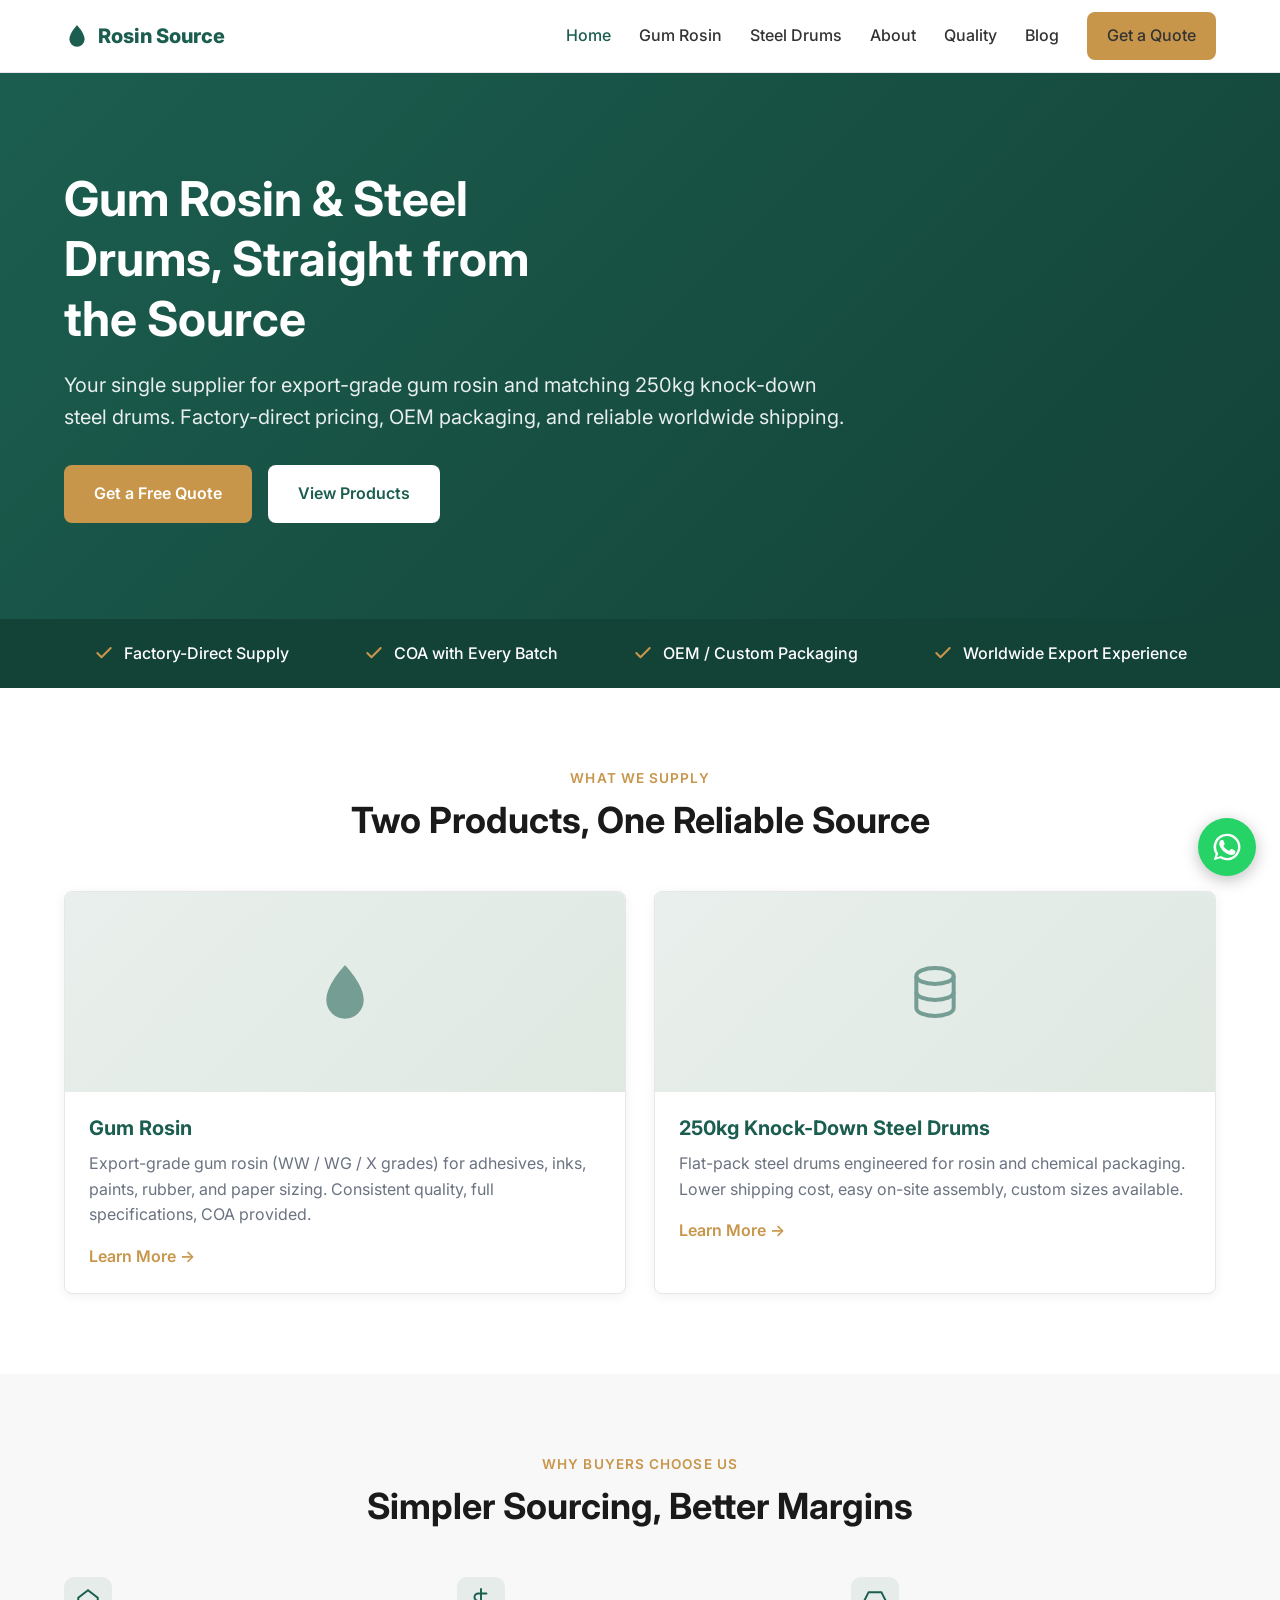
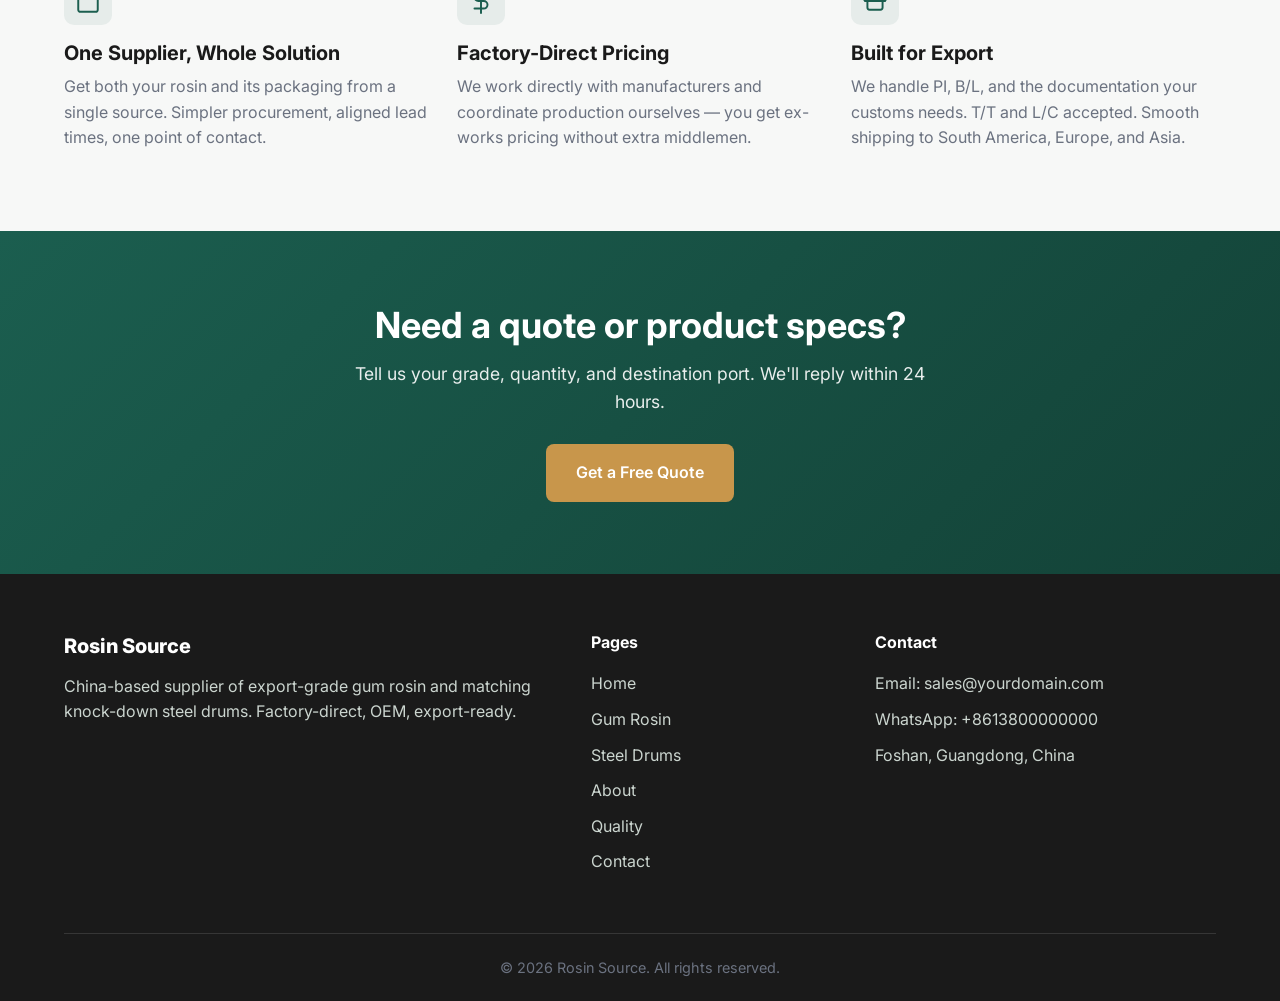
<file: rosin-site 3/index.html>
<!DOCTYPE html>
<html lang="en">
<head>
  <meta charset="UTF-8" />
  <meta name="viewport" content="width=device-width, initial-scale=1.0" />
  <title>Gum Rosin Supplier & Knock-Down Steel Drums | Rosin Source</title>
  <meta name="description" content="Factory-direct gum rosin and 250kg knock-down steel drums from China. OEM packaging, COA with every batch, reliable worldwide export. Get a free quote." />
  <meta property="og:title" content="Gum Rosin Supplier & Knock-Down Steel Drums" />
  <meta property="og:description" content="Factory-direct gum rosin and 250kg knock-down steel drums from China. OEM packaging, COA with every batch." />
  <meta property="og:type" content="website" />
  <link rel="preconnect" href="https://fonts.googleapis.com" />
  <link rel="preconnect" href="https://fonts.gstatic.com" crossorigin />
  <link href="https://fonts.googleapis.com/css2?family=Inter:wght@400;500;600;700;800&display=swap" rel="stylesheet" />
  <link rel="stylesheet" href="css/style.css" />
  <script type="application/ld+json">
  {
    "@context": "https://schema.org",
    "@type": "Organization",
    "name": "Rosin Source",
    "description": "China-based supplier of gum rosin and knock-down steel drums.",
    "areaServed": ["South America", "Europe", "Central Asia", "India"]
  }
  </script>
</head>
<body>
  <!-- HEADER -->
  <header class="site-header">
    <div class="container nav">
      <a href="index.html" class="logo">
        <svg viewBox="0 0 24 24" fill="none" xmlns="http://www.w3.org/2000/svg"><path d="M12 2C12 2 5 9 5 15a7 7 0 0 0 14 0c0-6-7-13-7-13z" fill="currentColor"/></svg>
        <span data-company>Rosin Source</span>
      </a>
      <button class="nav-toggle" aria-label="Toggle menu"><span></span><span></span><span></span></button>
      <ul class="nav-links">
        <li><a href="index.html" class="active">Home</a></li>
        <li><a href="gum-rosin.html">Gum Rosin</a></li>
        <li><a href="steel-drums.html">Steel Drums</a></li>
        <li><a href="about.html">About</a></li>
        <li><a href="quality.html">Quality</a></li>
        <li><a href="blog.html">Blog</a></li>
        <li><a href="contact.html" class="btn btn-primary">Get a Quote</a></li>
      </ul>
    </div>
  </header>

  <!-- HERO -->
  <section class="hero">
    <div class="container">
      <h1>Gum Rosin &amp; Steel Drums, Straight from the Source</h1>
      <p>Your single supplier for export-grade gum rosin and matching 250kg knock-down steel drums. Factory-direct pricing, OEM packaging, and reliable worldwide shipping.</p>
      <div class="hero-btns">
        <a href="contact.html" class="btn btn-primary">Get a Free Quote</a>
        <a href="gum-rosin.html" class="btn btn-light">View Products</a>
      </div>
    </div>
  </section>

  <!-- TRUST BAR -->
  <div class="trust-bar">
    <div class="container">
      <div class="trust-item"><svg viewBox="0 0 24 24" fill="none"><path d="M20 6L9 17l-5-5" stroke="currentColor" stroke-width="2.5" stroke-linecap="round" stroke-linejoin="round"/></svg> Factory-Direct Supply</div>
      <div class="trust-item"><svg viewBox="0 0 24 24" fill="none"><path d="M20 6L9 17l-5-5" stroke="currentColor" stroke-width="2.5" stroke-linecap="round" stroke-linejoin="round"/></svg> COA with Every Batch</div>
      <div class="trust-item"><svg viewBox="0 0 24 24" fill="none"><path d="M20 6L9 17l-5-5" stroke="currentColor" stroke-width="2.5" stroke-linecap="round" stroke-linejoin="round"/></svg> OEM / Custom Packaging</div>
      <div class="trust-item"><svg viewBox="0 0 24 24" fill="none"><path d="M20 6L9 17l-5-5" stroke="currentColor" stroke-width="2.5" stroke-linecap="round" stroke-linejoin="round"/></svg> Worldwide Export Experience</div>
    </div>
  </div>

  <!-- PRODUCTS -->
  <section class="section">
    <div class="container">
      <div class="text-center" style="margin-bottom:48px">
        <p class="eyebrow">What We Supply</p>
        <h2>Two Products, One Reliable Source</h2>
      </div>
      <div class="grid grid-2">
        <div class="card">
          <div class="card-img" data-media="gumRosinImage"><svg viewBox="0 0 24 24" fill="none"><path d="M12 2C12 2 5 9 5 15a7 7 0 0 0 14 0c0-6-7-13-7-13z" fill="currentColor"/></svg></div>
          <div class="card-body">
            <h3>Gum Rosin</h3>
            <p>Export-grade gum rosin (WW / WG / X grades) for adhesives, inks, paints, rubber, and paper sizing. Consistent quality, full specifications, COA provided.</p>
            <a href="gum-rosin.html" class="card-link">Learn More &rarr;</a>
          </div>
        </div>
        <div class="card">
          <div class="card-img" data-media="steelDrumsImage"><svg viewBox="0 0 24 24" fill="none"><path d="M5 6c0-1.7 3.1-3 7-3s7 1.3 7 3v12c0 1.7-3.1 3-7 3s-7-1.3-7-3V6z" stroke="currentColor" stroke-width="1.5"/><path d="M5 6c0 1.7 3.1 3 7 3s7-1.3 7-3M5 12c0 1.7 3.1 3 7 3s7-1.3 7-3" stroke="currentColor" stroke-width="1.5"/></svg></div>
          <div class="card-body">
            <h3>250kg Knock-Down Steel Drums</h3>
            <p>Flat-pack steel drums engineered for rosin and chemical packaging. Lower shipping cost, easy on-site assembly, custom sizes available.</p>
            <a href="steel-drums.html" class="card-link">Learn More &rarr;</a>
          </div>
        </div>
      </div>
    </div>
  </section>

  <!-- PROMO VIDEO (auto-hidden unless MEDIA.promoVideo is set in content.js) -->
  <section class="section" data-video>
    <div class="container" style="max-width:860px">
      <div class="text-center" style="margin-bottom:32px">
        <p class="eyebrow">See It For Yourself</p>
        <h2>Our Products &amp; Process</h2>
      </div>
      <div data-video-slot></div>
    </div>
  </section>

  <!-- WHY CHOOSE US -->
  <section class="section section-alt">
    <div class="container">
      <div class="text-center" style="margin-bottom:48px">
        <p class="eyebrow">Why Buyers Choose Us</p>
        <h2>Simpler Sourcing, Better Margins</h2>
      </div>
      <div class="grid grid-3">
        <div class="feature">
          <div class="ico"><svg viewBox="0 0 24 24" fill="none"><path d="M3 9l9-7 9 7v11a2 2 0 0 1-2 2H5a2 2 0 0 1-2-2V9z" stroke="currentColor" stroke-width="1.8"/></svg></div>
          <h3>One Supplier, Whole Solution</h3>
          <p>Get both your rosin and its packaging from a single source. Simpler procurement, aligned lead times, one point of contact.</p>
        </div>
        <div class="feature">
          <div class="ico"><svg viewBox="0 0 24 24" fill="none"><path d="M12 1v22M17 5H9.5a3.5 3.5 0 0 0 0 7h5a3.5 3.5 0 0 1 0 7H6" stroke="currentColor" stroke-width="1.8" stroke-linecap="round"/></svg></div>
          <h3>Factory-Direct Pricing</h3>
          <p>We work directly with manufacturers and coordinate production ourselves — you get ex-works pricing without extra middlemen.</p>
        </div>
        <div class="feature">
          <div class="ico"><svg viewBox="0 0 24 24" fill="none"><path d="M2 12h20M2 12l4-8h12l4 8M5 12v6a2 2 0 0 0 2 2h10a2 2 0 0 0 2-2v-6" stroke="currentColor" stroke-width="1.8" stroke-linejoin="round"/></svg></div>
          <h3>Built for Export</h3>
          <p>We handle PI, B/L, and the documentation your customs needs. T/T and L/C accepted. Smooth shipping to South America, Europe, and Asia.</p>
        </div>
      </div>
    </div>
  </section>

  <!-- CTA -->
  <section class="cta-band">
    <div class="container">
      <h2>Need a quote or product specs?</h2>
      <p>Tell us your grade, quantity, and destination port. We'll reply within 24 hours.</p>
      <a href="contact.html" class="btn btn-primary">Get a Free Quote</a>
    </div>
  </section>

  <!-- FOOTER -->
  <footer class="site-footer">
    <div class="container">
      <div class="footer-grid">
        <div>
          <div class="logo" data-company>Rosin Source</div>
          <p>China-based supplier of export-grade gum rosin and matching knock-down steel drums. Factory-direct, OEM, export-ready.</p>
        </div>
        <div>
          <h4>Pages</h4>
          <ul>
            <li><a href="index.html">Home</a></li>
            <li><a href="gum-rosin.html">Gum Rosin</a></li>
            <li><a href="steel-drums.html">Steel Drums</a></li>
            <li><a href="about.html">About</a></li>
            <li><a href="quality.html">Quality</a></li>
            <li><a href="contact.html">Contact</a></li>
          </ul>
        </div>
        <div>
          <h4>Contact</h4>
          <ul>
            <li>Email: <a data-email-link href="#"><span data-email>sales@yourdomain.com</span></a></li>
            <li>WhatsApp: <a data-whatsapp href="#"><span data-whatsapp-text>+86...</span></a></li>
            <li><span data-address>Foshan, Guangdong, China</span></li>
          </ul>
        </div>
      </div>
      <div class="footer-bottom">&copy; <span data-year>2026</span> <span data-company>Rosin Source</span>. All rights reserved.</div>
    </div>
  </footer>

  <!-- WHATSAPP FLOAT -->
  <a class="wa-float" data-whatsapp href="#" target="_blank" rel="noopener" aria-label="Chat on WhatsApp">
    <svg viewBox="0 0 24 24"><path d="M17.5 14.4c-.3-.1-1.7-.8-2-.9-.3-.1-.5-.1-.7.1-.2.3-.7.9-.9 1.1-.2.2-.3.2-.6.1-.3-.1-1.2-.5-2.3-1.4-.9-.8-1.4-1.7-1.6-2-.2-.3 0-.5.1-.6.1-.1.3-.3.4-.5.1-.1.2-.3.3-.4.1-.2 0-.3 0-.5-.1-.1-.7-1.6-.9-2.2-.2-.6-.5-.5-.7-.5h-.6c-.2 0-.5.1-.8.4-.3.3-1 1-1 2.5s1.1 2.9 1.2 3.1c.1.2 2.1 3.2 5.1 4.5.7.3 1.3.5 1.7.6.7.2 1.4.2 1.9.1.6-.1 1.7-.7 2-1.4.2-.7.2-1.2.2-1.4-.1-.1-.3-.2-.6-.3z"/><path d="M12 2a10 10 0 0 0-8.5 15.3L2 22l4.8-1.5A10 10 0 1 0 12 2zm0 18.2a8.2 8.2 0 0 1-4.2-1.2l-.3-.2-3 .9.9-2.9-.2-.3A8.2 8.2 0 1 1 12 20.2z"/></svg>
  </a>

  <script src="js/config.js"></script>
  <script>window.__USE_DATA_LOADER__ = true;</script>
  <script src="js/data-loader.js"></script>
  <script src="js/content.js"></script>
  <script src="js/main.js"></script>
</body>
</html>
</file>
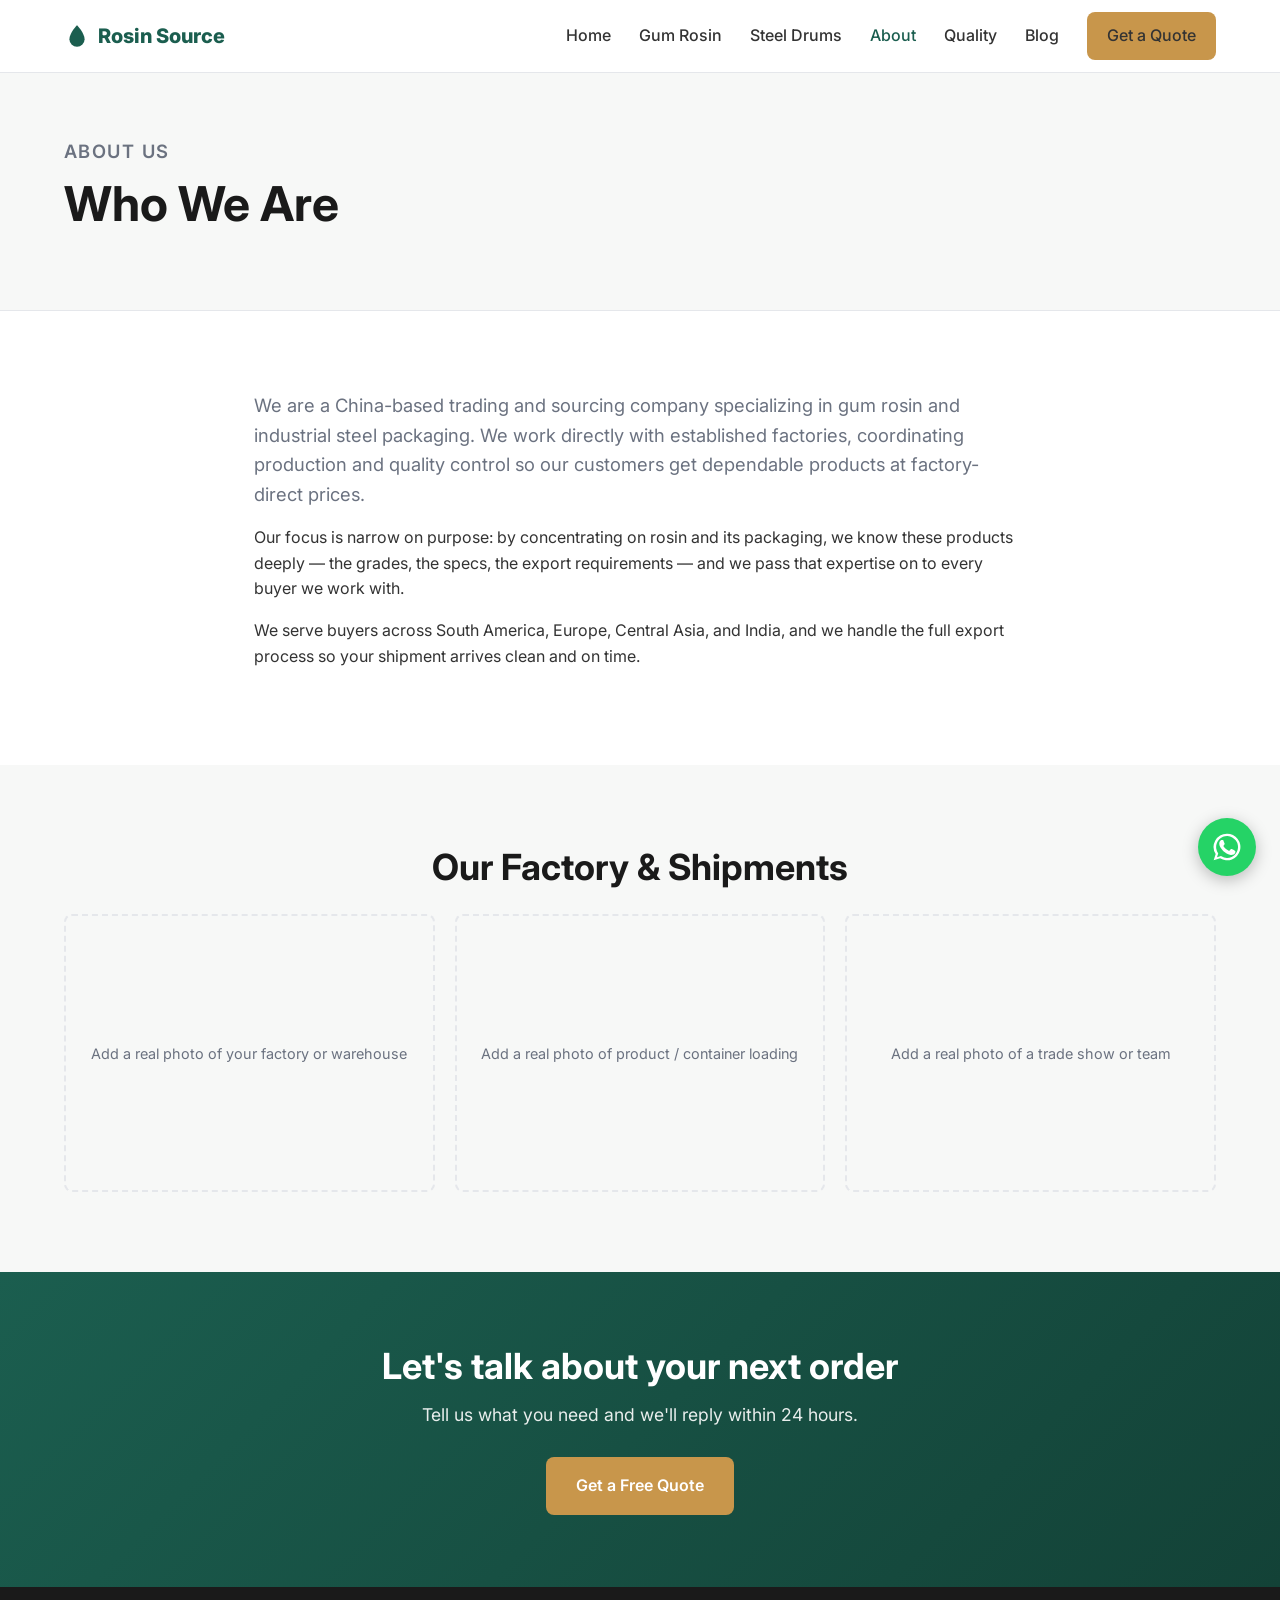
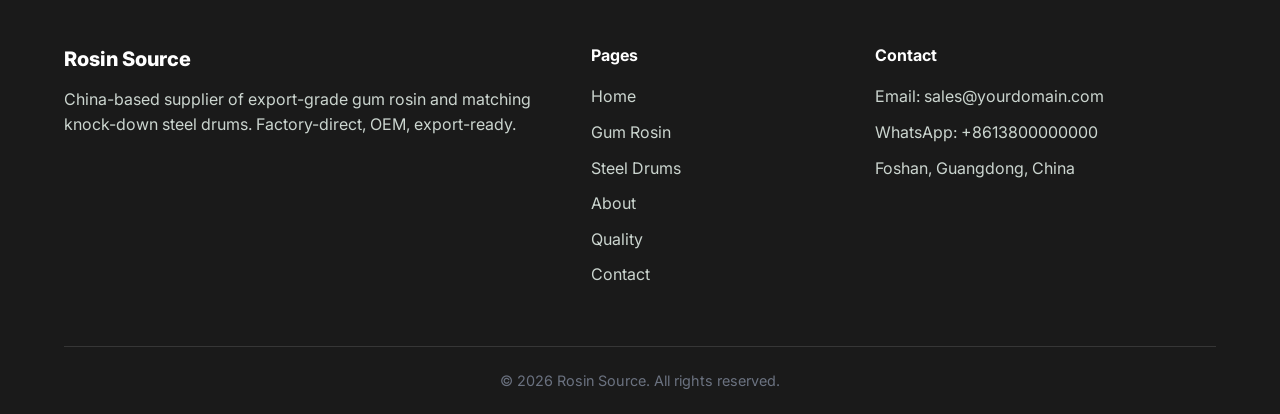
<file: rosin-site 3/about.html>
<!DOCTYPE html>
<html lang="en">
<head>
  <meta charset="UTF-8" />
  <meta name="viewport" content="width=device-width, initial-scale=1.0" />
  <title>About Us — Gum Rosin & Steel Drum Specialist | Rosin Source</title>
  <meta name="description" content="A China-based sourcing specialist focused on gum rosin and industrial steel packaging. Factory-direct, export-experienced, transparent." />
  <meta property="og:title" content="About Rosin Source" />
  <meta property="og:description" content="China-based sourcing specialist focused on gum rosin and steel packaging." />
  <link rel="preconnect" href="https://fonts.googleapis.com" />
  <link rel="preconnect" href="https://fonts.gstatic.com" crossorigin />
  <link href="https://fonts.googleapis.com/css2?family=Inter:wght@400;500;600;700;800&display=swap" rel="stylesheet" />
  <link rel="stylesheet" href="css/style.css" />
</head>
<body>
  <header class="site-header">
    <div class="container nav">
      <a href="index.html" class="logo">
        <svg viewBox="0 0 24 24" fill="none"><path d="M12 2C12 2 5 9 5 15a7 7 0 0 0 14 0c0-6-7-13-7-13z" fill="currentColor"/></svg>
        <span data-company>Rosin Source</span>
      </a>
      <button class="nav-toggle" aria-label="Toggle menu"><span></span><span></span><span></span></button>
      <ul class="nav-links">
        <li><a href="index.html">Home</a></li>
        <li><a href="gum-rosin.html">Gum Rosin</a></li>
        <li><a href="steel-drums.html">Steel Drums</a></li>
        <li><a href="about.html" class="active">About</a></li>
        <li><a href="quality.html">Quality</a></li>
        <li><a href="blog.html">Blog</a></li>
        <li><a href="contact.html" class="btn btn-primary">Get a Quote</a></li>
      </ul>
    </div>
  </header>

  <section class="page-hero">
    <div class="container">
      <p class="eyebrow">About Us</p>
      <h1>Who We Are</h1>
    </div>
  </section>

  <section class="section">
    <div class="container" style="max-width:820px">
      <p class="lead">We are a China-based trading and sourcing company specializing in gum rosin and industrial steel packaging. We work directly with established factories, coordinating production and quality control so our customers get dependable products at factory-direct prices.</p>
      <p>Our focus is narrow on purpose: by concentrating on rosin and its packaging, we know these products deeply — the grades, the specs, the export requirements — and we pass that expertise on to every buyer we work with.</p>
      <p>We serve buyers across South America, Europe, Central Asia, and India, and we handle the full export process so your shipment arrives clean and on time.</p>
    </div>
  </section>

  <section class="section section-alt">
    <div class="container">
      <h2 class="text-center">Our Factory &amp; Shipments</h2>
      <!-- OWNER: Replace these placeholders with real factory / loading / product photos. Real photos build far more trust than stock images. -->
      <div class="gallery" data-gallery="factoryPhotos">
        <div class="ph">Add a real photo of your factory or warehouse</div>
        <div class="ph">Add a real photo of product / container loading</div>
        <div class="ph">Add a real photo of a trade show or team</div>
      </div>
    </div>
  </section>

  <section class="cta-band">
    <div class="container">
      <h2>Let's talk about your next order</h2>
      <p>Tell us what you need and we'll reply within 24 hours.</p>
      <a href="contact.html" class="btn btn-primary">Get a Free Quote</a>
    </div>
  </section>

  <footer class="site-footer">
    <div class="container">
      <div class="footer-grid">
        <div>
          <div class="logo" data-company>Rosin Source</div>
          <p>China-based supplier of export-grade gum rosin and matching knock-down steel drums. Factory-direct, OEM, export-ready.</p>
        </div>
        <div>
          <h4>Pages</h4>
          <ul>
            <li><a href="index.html">Home</a></li>
            <li><a href="gum-rosin.html">Gum Rosin</a></li>
            <li><a href="steel-drums.html">Steel Drums</a></li>
            <li><a href="about.html">About</a></li>
            <li><a href="quality.html">Quality</a></li>
            <li><a href="contact.html">Contact</a></li>
          </ul>
        </div>
        <div>
          <h4>Contact</h4>
          <ul>
            <li>Email: <a data-email-link href="#"><span data-email>sales@yourdomain.com</span></a></li>
            <li>WhatsApp: <a data-whatsapp href="#"><span data-whatsapp-text>+86...</span></a></li>
            <li><span data-address>Foshan, Guangdong, China</span></li>
          </ul>
        </div>
      </div>
      <div class="footer-bottom">&copy; <span data-year>2026</span> <span data-company>Rosin Source</span>. All rights reserved.</div>
    </div>
  </footer>

  <a class="wa-float" data-whatsapp href="#" target="_blank" rel="noopener" aria-label="Chat on WhatsApp">
    <svg viewBox="0 0 24 24"><path d="M17.5 14.4c-.3-.1-1.7-.8-2-.9-.3-.1-.5-.1-.7.1-.2.3-.7.9-.9 1.1-.2.2-.3.2-.6.1-.3-.1-1.2-.5-2.3-1.4-.9-.8-1.4-1.7-1.6-2-.2-.3 0-.5.1-.6.1-.1.3-.3.4-.5.1-.1.2-.3.3-.4.1-.2 0-.3 0-.5-.1-.1-.7-1.6-.9-2.2-.2-.6-.5-.5-.7-.5h-.6c-.2 0-.5.1-.8.4-.3.3-1 1-1 2.5s1.1 2.9 1.2 3.1c.1.2 2.1 3.2 5.1 4.5.7.3 1.3.5 1.7.6.7.2 1.4.2 1.9.1.6-.1 1.7-.7 2-1.4.2-.7.2-1.2.2-1.4-.1-.1-.3-.2-.6-.3z"/><path d="M12 2a10 10 0 0 0-8.5 15.3L2 22l4.8-1.5A10 10 0 1 0 12 2zm0 18.2a8.2 8.2 0 0 1-4.2-1.2l-.3-.2-3 .9.9-2.9-.2-.3A8.2 8.2 0 1 1 12 20.2z"/></svg>
  </a>

  <script src="js/config.js"></script>
  <script>window.__USE_DATA_LOADER__ = true;</script>
  <script src="js/data-loader.js"></script>
  <script src="js/content.js"></script>
  <script src="js/main.js"></script>
</body>
</html>
</file>
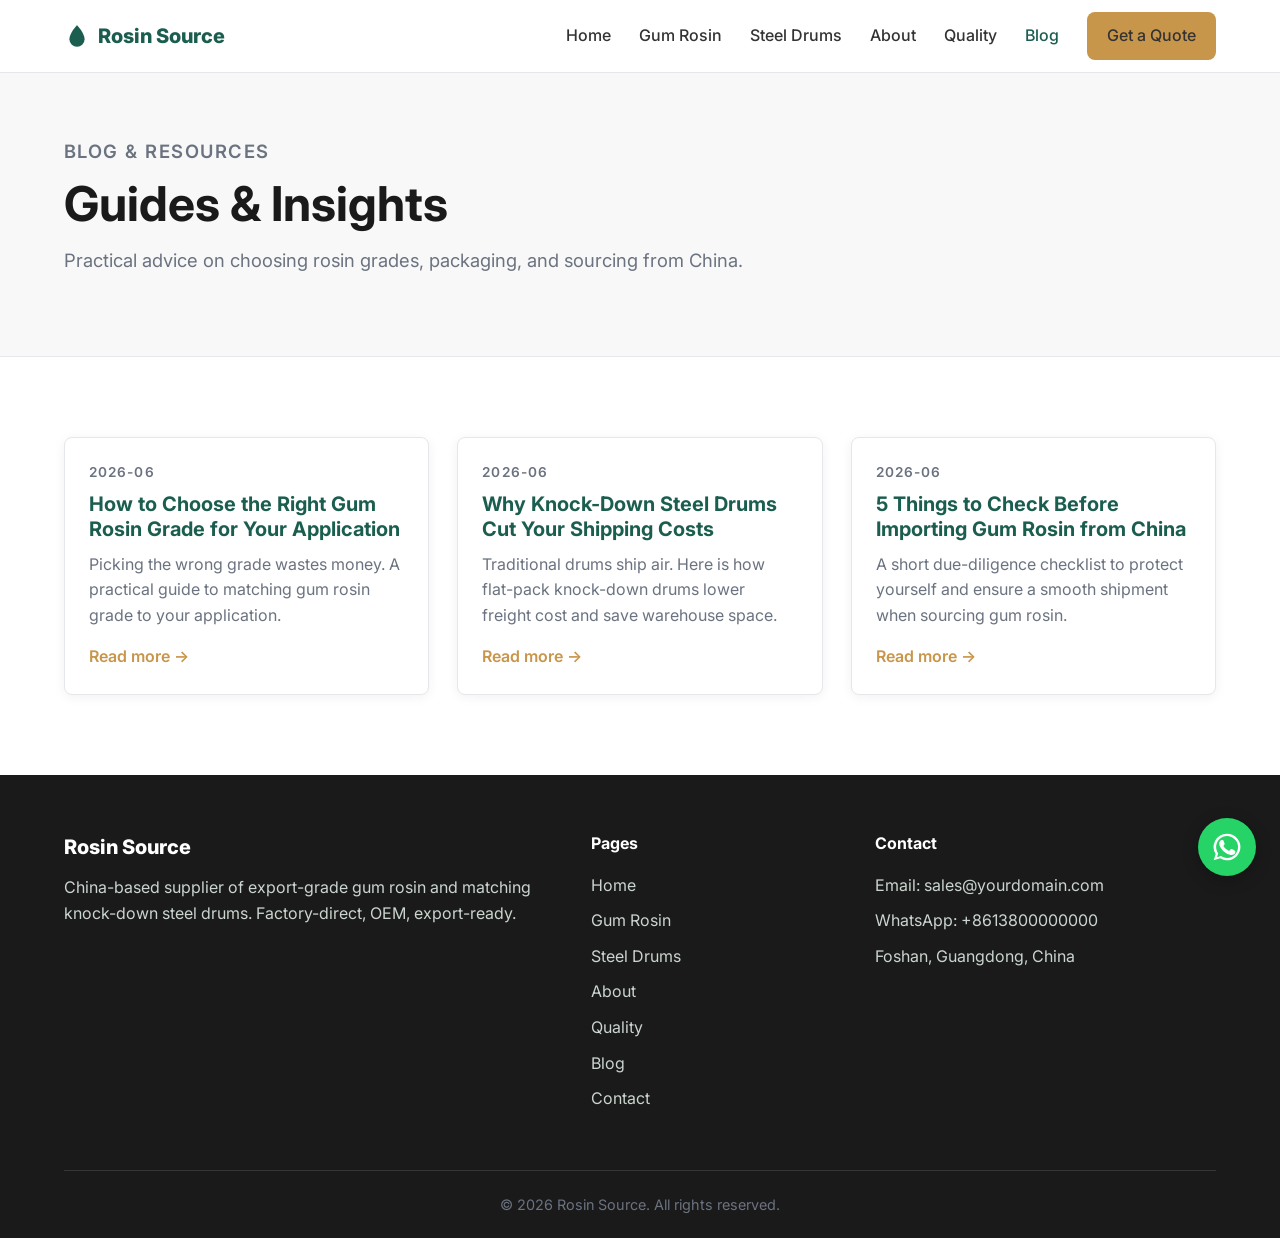
<file: rosin-site 3/blog.html>
<!DOCTYPE html>
<html lang="en">
<head>
  <meta charset="UTF-8" />
  <meta name="viewport" content="width=device-width, initial-scale=1.0" />
  <title>Blog & Resources | Rosin Source</title>
  <meta name="description" content="Practical guides on gum rosin grades, steel drum packaging, and importing from China." />
  <link rel="preconnect" href="https://fonts.googleapis.com" />
  <link rel="preconnect" href="https://fonts.gstatic.com" crossorigin />
  <link href="https://fonts.googleapis.com/css2?family=Inter:wght@400;500;600;700;800&display=swap" rel="stylesheet" />
  <link rel="stylesheet" href="css/style.css" />
</head>
<body>
  <header class="site-header">
    <div class="container nav">
      <a href="index.html" class="logo">
        <svg viewBox="0 0 24 24" fill="none"><path d="M12 2C12 2 5 9 5 15a7 7 0 0 0 14 0c0-6-7-13-7-13z" fill="currentColor"/></svg>
        <span data-company>Rosin Source</span>
      </a>
      <button class="nav-toggle" aria-label="Toggle menu"><span></span><span></span><span></span></button>
      <ul class="nav-links">
        <li><a href="index.html">Home</a></li>
        <li><a href="gum-rosin.html">Gum Rosin</a></li>
        <li><a href="steel-drums.html">Steel Drums</a></li>
        <li><a href="about.html">About</a></li>
        <li><a href="quality.html">Quality</a></li>
        <li><a href="blog.html" class="active">Blog</a></li>
        <li><a href="contact.html" class="btn btn-primary">Get a Quote</a></li>
      </ul>
    </div>
  </header>

  <section class="page-hero">
    <div class="container">
      <p class="eyebrow">Blog &amp; Resources</p>
      <h1>Guides &amp; Insights</h1>
      <p>Practical advice on choosing rosin grades, packaging, and sourcing from China.</p>
    </div>
  </section>

  <section class="section">
    <div class="container">
      <!-- 文章列表由 js/content.js 的 BLOG 自动生成,改那里即可增删文章 -->
      <div id="blog-list"></div>
    </div>
  </section>

  <footer class="site-footer">
    <div class="container">
      <div class="footer-grid">
        <div>
          <div class="logo" data-company>Rosin Source</div>
          <p>China-based supplier of export-grade gum rosin and matching knock-down steel drums. Factory-direct, OEM, export-ready.</p>
        </div>
        <div>
          <h4>Pages</h4>
          <ul>
            <li><a href="index.html">Home</a></li>
            <li><a href="gum-rosin.html">Gum Rosin</a></li>
            <li><a href="steel-drums.html">Steel Drums</a></li>
            <li><a href="about.html">About</a></li>
            <li><a href="quality.html">Quality</a></li>
            <li><a href="blog.html">Blog</a></li>
            <li><a href="contact.html">Contact</a></li>
          </ul>
        </div>
        <div>
          <h4>Contact</h4>
          <ul>
            <li>Email: <a data-email-link href="#"><span data-email>sales@yourdomain.com</span></a></li>
            <li>WhatsApp: <a data-whatsapp href="#"><span data-whatsapp-text>+86...</span></a></li>
            <li><span data-address>Foshan, Guangdong, China</span></li>
          </ul>
        </div>
      </div>
      <div class="footer-bottom">&copy; <span data-year>2026</span> <span data-company>Rosin Source</span>. All rights reserved.</div>
    </div>
  </footer>

  <a class="wa-float" data-whatsapp href="#" target="_blank" rel="noopener" aria-label="Chat on WhatsApp">
    <svg viewBox="0 0 24 24"><path d="M17.5 14.4c-.3-.1-1.7-.8-2-.9-.3-.1-.5-.1-.7.1-.2.3-.7.9-.9 1.1-.2.2-.3.2-.6.1-.3-.1-1.2-.5-2.3-1.4-.9-.8-1.4-1.7-1.6-2-.2-.3 0-.5.1-.6.1-.1.3-.3.4-.5.1-.1.2-.3.3-.4.1-.2 0-.3 0-.5-.1-.1-.7-1.6-.9-2.2-.2-.6-.5-.5-.7-.5h-.6c-.2 0-.5.1-.8.4-.3.3-1 1-1 2.5s1.1 2.9 1.2 3.1c.1.2 2.1 3.2 5.1 4.5.7.3 1.3.5 1.7.6.7.2 1.4.2 1.9.1.6-.1 1.7-.7 2-1.4.2-.7.2-1.2.2-1.4-.1-.1-.3-.2-.6-.3z"/><path d="M12 2a10 10 0 0 0-8.5 15.3L2 22l4.8-1.5A10 10 0 1 0 12 2zm0 18.2a8.2 8.2 0 0 1-4.2-1.2l-.3-.2-3 .9.9-2.9-.2-.3A8.2 8.2 0 1 1 12 20.2z"/></svg>
  </a>

  <script src="js/config.js"></script>
  <script>window.__USE_DATA_LOADER__ = true;</script>
  <script src="js/data-loader.js"></script>
  <script src="js/content.js"></script>
  <script src="js/main.js"></script>
</body>
</html>
</file>
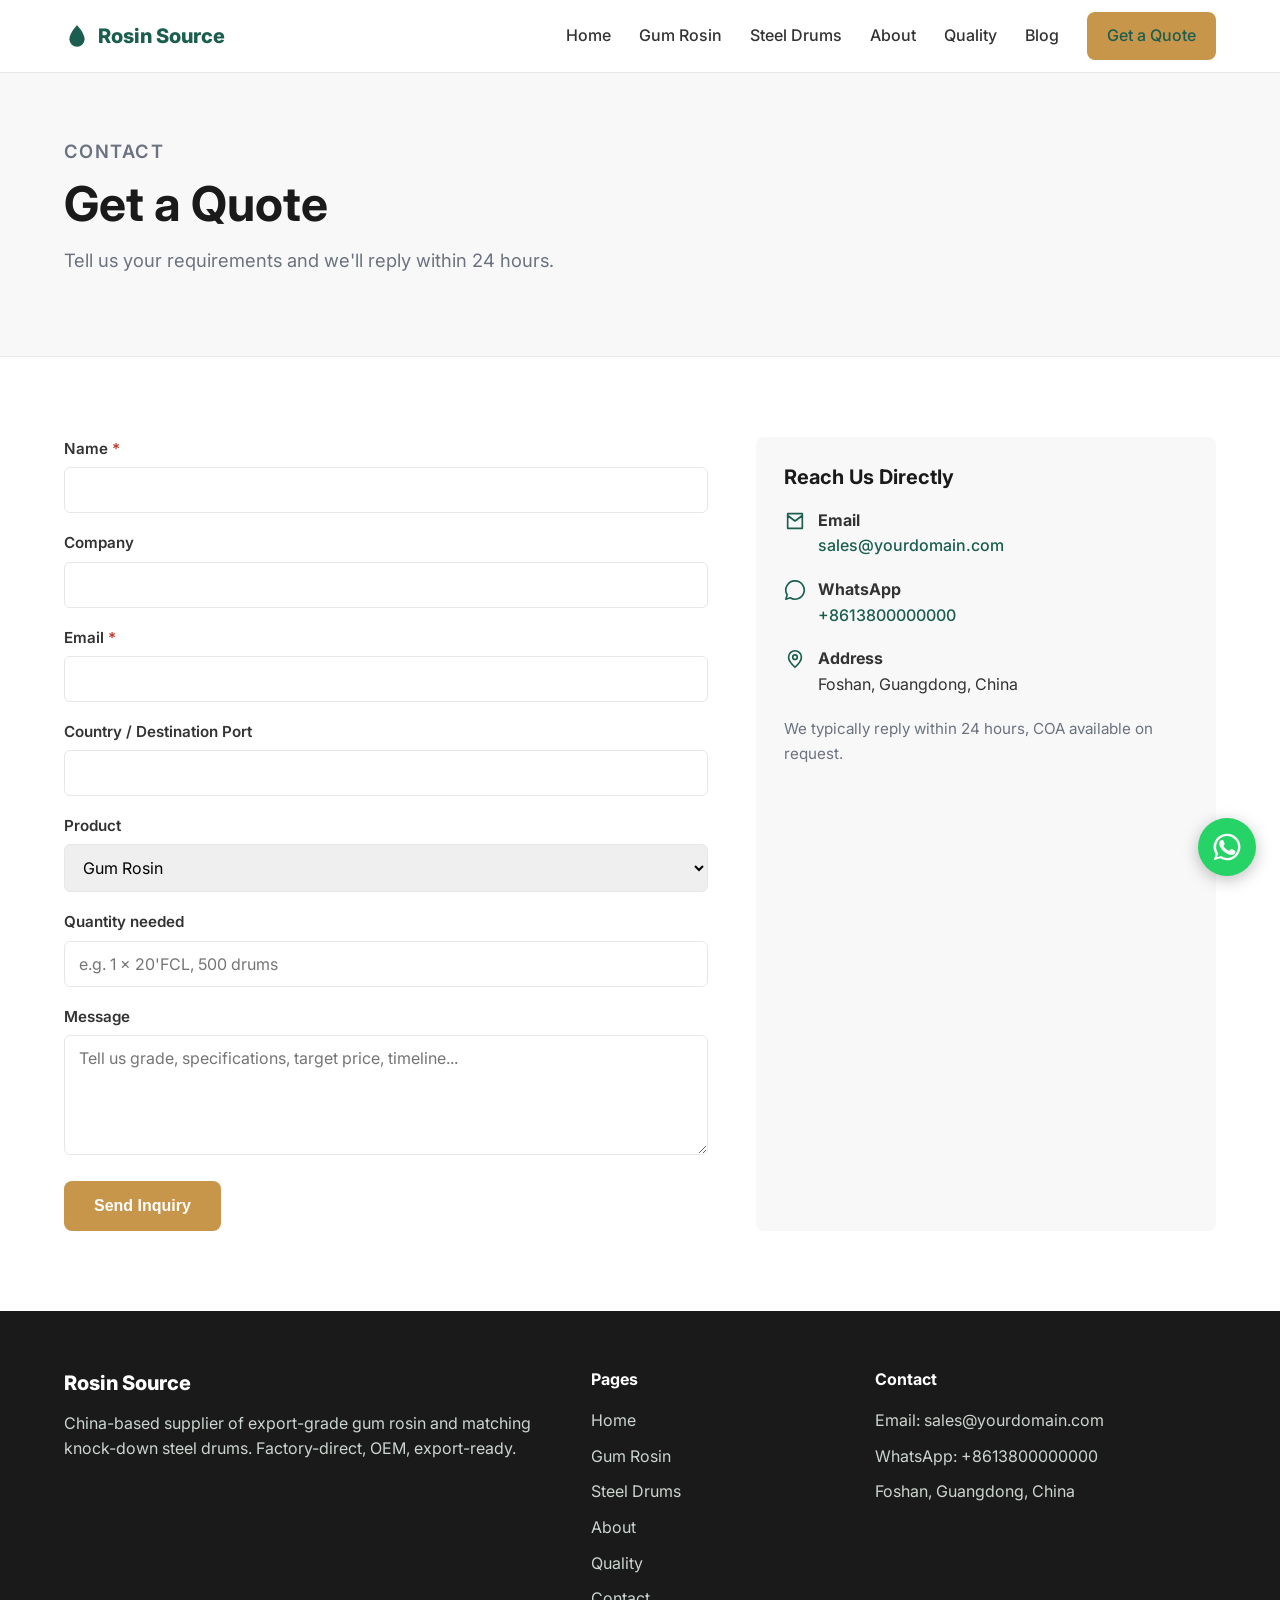
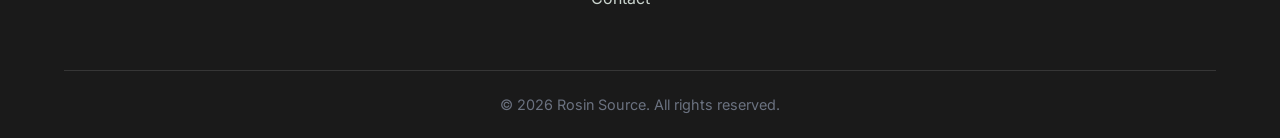
<file: rosin-site 3/contact.html>
<!DOCTYPE html>
<html lang="en">
<head>
  <meta charset="UTF-8" />
  <meta name="viewport" content="width=device-width, initial-scale=1.0" />
  <title>Get a Quote | Contact Rosin Source</title>
  <meta name="description" content="Request a quote for gum rosin or knock-down steel drums. Tell us your grade, quantity, and port. We reply within 24 hours." />
  <meta property="og:title" content="Get a Quote | Rosin Source" />
  <meta property="og:description" content="Request a quote for gum rosin or knock-down steel drums. We reply within 24 hours." />
  <link rel="preconnect" href="https://fonts.googleapis.com" />
  <link rel="preconnect" href="https://fonts.gstatic.com" crossorigin />
  <link href="https://fonts.googleapis.com/css2?family=Inter:wght@400;500;600;700;800&display=swap" rel="stylesheet" />
  <link rel="stylesheet" href="css/style.css" />
</head>
<body>
  <header class="site-header">
    <div class="container nav">
      <a href="index.html" class="logo">
        <svg viewBox="0 0 24 24" fill="none"><path d="M12 2C12 2 5 9 5 15a7 7 0 0 0 14 0c0-6-7-13-7-13z" fill="currentColor"/></svg>
        <span data-company>Rosin Source</span>
      </a>
      <button class="nav-toggle" aria-label="Toggle menu"><span></span><span></span><span></span></button>
      <ul class="nav-links">
        <li><a href="index.html">Home</a></li>
        <li><a href="gum-rosin.html">Gum Rosin</a></li>
        <li><a href="steel-drums.html">Steel Drums</a></li>
        <li><a href="about.html">About</a></li>
        <li><a href="quality.html">Quality</a></li>
        <li><a href="blog.html">Blog</a></li>
        <li><a href="contact.html" class="btn btn-primary active">Get a Quote</a></li>
      </ul>
    </div>
  </header>

  <section class="page-hero">
    <div class="container">
      <p class="eyebrow">Contact</p>
      <h1>Get a Quote</h1>
      <p>Tell us your requirements and we'll reply within 24 hours.</p>
    </div>
  </section>

  <section class="section">
    <div class="container">
      <div class="contact-grid">
        <!-- FORM -->
        <div>
          <!-- The action URL is set automatically from js/config.js (formEndpoint). -->
          <form id="inquiry-form" method="POST" action="#">
            <div class="form-group">
              <label>Name <span class="req">*</span></label>
              <input type="text" name="name" required />
            </div>
            <div class="form-group">
              <label>Company</label>
              <input type="text" name="company" />
            </div>
            <div class="form-group">
              <label>Email <span class="req">*</span></label>
              <input type="email" name="email" required />
            </div>
            <div class="form-group">
              <label>Country / Destination Port</label>
              <input type="text" name="country_port" />
            </div>
            <div class="form-group">
              <label>Product</label>
              <select name="product">
                <option value="Gum Rosin">Gum Rosin</option>
                <option value="Steel Drums">Steel Drums</option>
                <option value="Both">Both</option>
              </select>
            </div>
            <div class="form-group">
              <label>Quantity needed</label>
              <input type="text" name="quantity" placeholder="e.g. 1 x 20'FCL, 500 drums" />
            </div>
            <div class="form-group">
              <label>Message</label>
              <textarea name="message" placeholder="Tell us grade, specifications, target price, timeline..."></textarea>
            </div>
            <button type="submit" class="btn btn-primary">Send Inquiry</button>
            <div id="form-msg" class="form-msg"></div>
          </form>
        </div>

        <!-- CONTACT INFO -->
        <div class="contact-info">
          <h3>Reach Us Directly</h3>
          <div class="row">
            <svg viewBox="0 0 24 24" fill="none"><path d="M4 4h16v16H4zM4 6l8 6 8-6" stroke="currentColor" stroke-width="1.8" stroke-linejoin="round"/></svg>
            <div><strong>Email</strong><br /><a data-email-link href="#"><span data-email>sales@yourdomain.com</span></a></div>
          </div>
          <div class="row">
            <svg viewBox="0 0 24 24" fill="none"><path d="M12 2a10 10 0 0 0-8.5 15.3L2 22l4.8-1.5A10 10 0 1 0 12 2z" stroke="currentColor" stroke-width="1.8" stroke-linejoin="round"/></svg>
            <div><strong>WhatsApp</strong><br /><a data-whatsapp href="#" target="_blank" rel="noopener"><span data-whatsapp-text>+86...</span></a></div>
          </div>
          <div class="row">
            <svg viewBox="0 0 24 24" fill="none"><path d="M12 21s-7-6.5-7-11a7 7 0 0 1 14 0c0 4.5-7 11-7 11z" stroke="currentColor" stroke-width="1.8"/><circle cx="12" cy="10" r="2.5" stroke="currentColor" stroke-width="1.8"/></svg>
            <div><strong>Address</strong><br /><span data-address>Foshan, Guangdong, China</span></div>
          </div>
          <p style="margin-top:20px;color:var(--color-muted);font-size:.95rem">We typically reply within 24 hours, COA available on request.</p>
        </div>
      </div>
    </div>
  </section>

  <footer class="site-footer">
    <div class="container">
      <div class="footer-grid">
        <div>
          <div class="logo" data-company>Rosin Source</div>
          <p>China-based supplier of export-grade gum rosin and matching knock-down steel drums. Factory-direct, OEM, export-ready.</p>
        </div>
        <div>
          <h4>Pages</h4>
          <ul>
            <li><a href="index.html">Home</a></li>
            <li><a href="gum-rosin.html">Gum Rosin</a></li>
            <li><a href="steel-drums.html">Steel Drums</a></li>
            <li><a href="about.html">About</a></li>
            <li><a href="quality.html">Quality</a></li>
            <li><a href="contact.html">Contact</a></li>
          </ul>
        </div>
        <div>
          <h4>Contact</h4>
          <ul>
            <li>Email: <a data-email-link href="#"><span data-email>sales@yourdomain.com</span></a></li>
            <li>WhatsApp: <a data-whatsapp href="#"><span data-whatsapp-text>+86...</span></a></li>
            <li><span data-address>Foshan, Guangdong, China</span></li>
          </ul>
        </div>
      </div>
      <div class="footer-bottom">&copy; <span data-year>2026</span> <span data-company>Rosin Source</span>. All rights reserved.</div>
    </div>
  </footer>

  <a class="wa-float" data-whatsapp href="#" target="_blank" rel="noopener" aria-label="Chat on WhatsApp">
    <svg viewBox="0 0 24 24"><path d="M17.5 14.4c-.3-.1-1.7-.8-2-.9-.3-.1-.5-.1-.7.1-.2.3-.7.9-.9 1.1-.2.2-.3.2-.6.1-.3-.1-1.2-.5-2.3-1.4-.9-.8-1.4-1.7-1.6-2-.2-.3 0-.5.1-.6.1-.1.3-.3.4-.5.1-.1.2-.3.3-.4.1-.2 0-.3 0-.5-.1-.1-.7-1.6-.9-2.2-.2-.6-.5-.5-.7-.5h-.6c-.2 0-.5.1-.8.4-.3.3-1 1-1 2.5s1.1 2.9 1.2 3.1c.1.2 2.1 3.2 5.1 4.5.7.3 1.3.5 1.7.6.7.2 1.4.2 1.9.1.6-.1 1.7-.7 2-1.4.2-.7.2-1.2.2-1.4-.1-.1-.3-.2-.6-.3z"/><path d="M12 2a10 10 0 0 0-8.5 15.3L2 22l4.8-1.5A10 10 0 1 0 12 2zm0 18.2a8.2 8.2 0 0 1-4.2-1.2l-.3-.2-3 .9.9-2.9-.2-.3A8.2 8.2 0 1 1 12 20.2z"/></svg>
  </a>

  <script src="js/config.js"></script>
  <script>window.__USE_DATA_LOADER__ = true;</script>
  <script src="js/data-loader.js"></script>
  <script src="js/content.js"></script>
  <script src="js/main.js"></script>
</body>
</html>
</file>
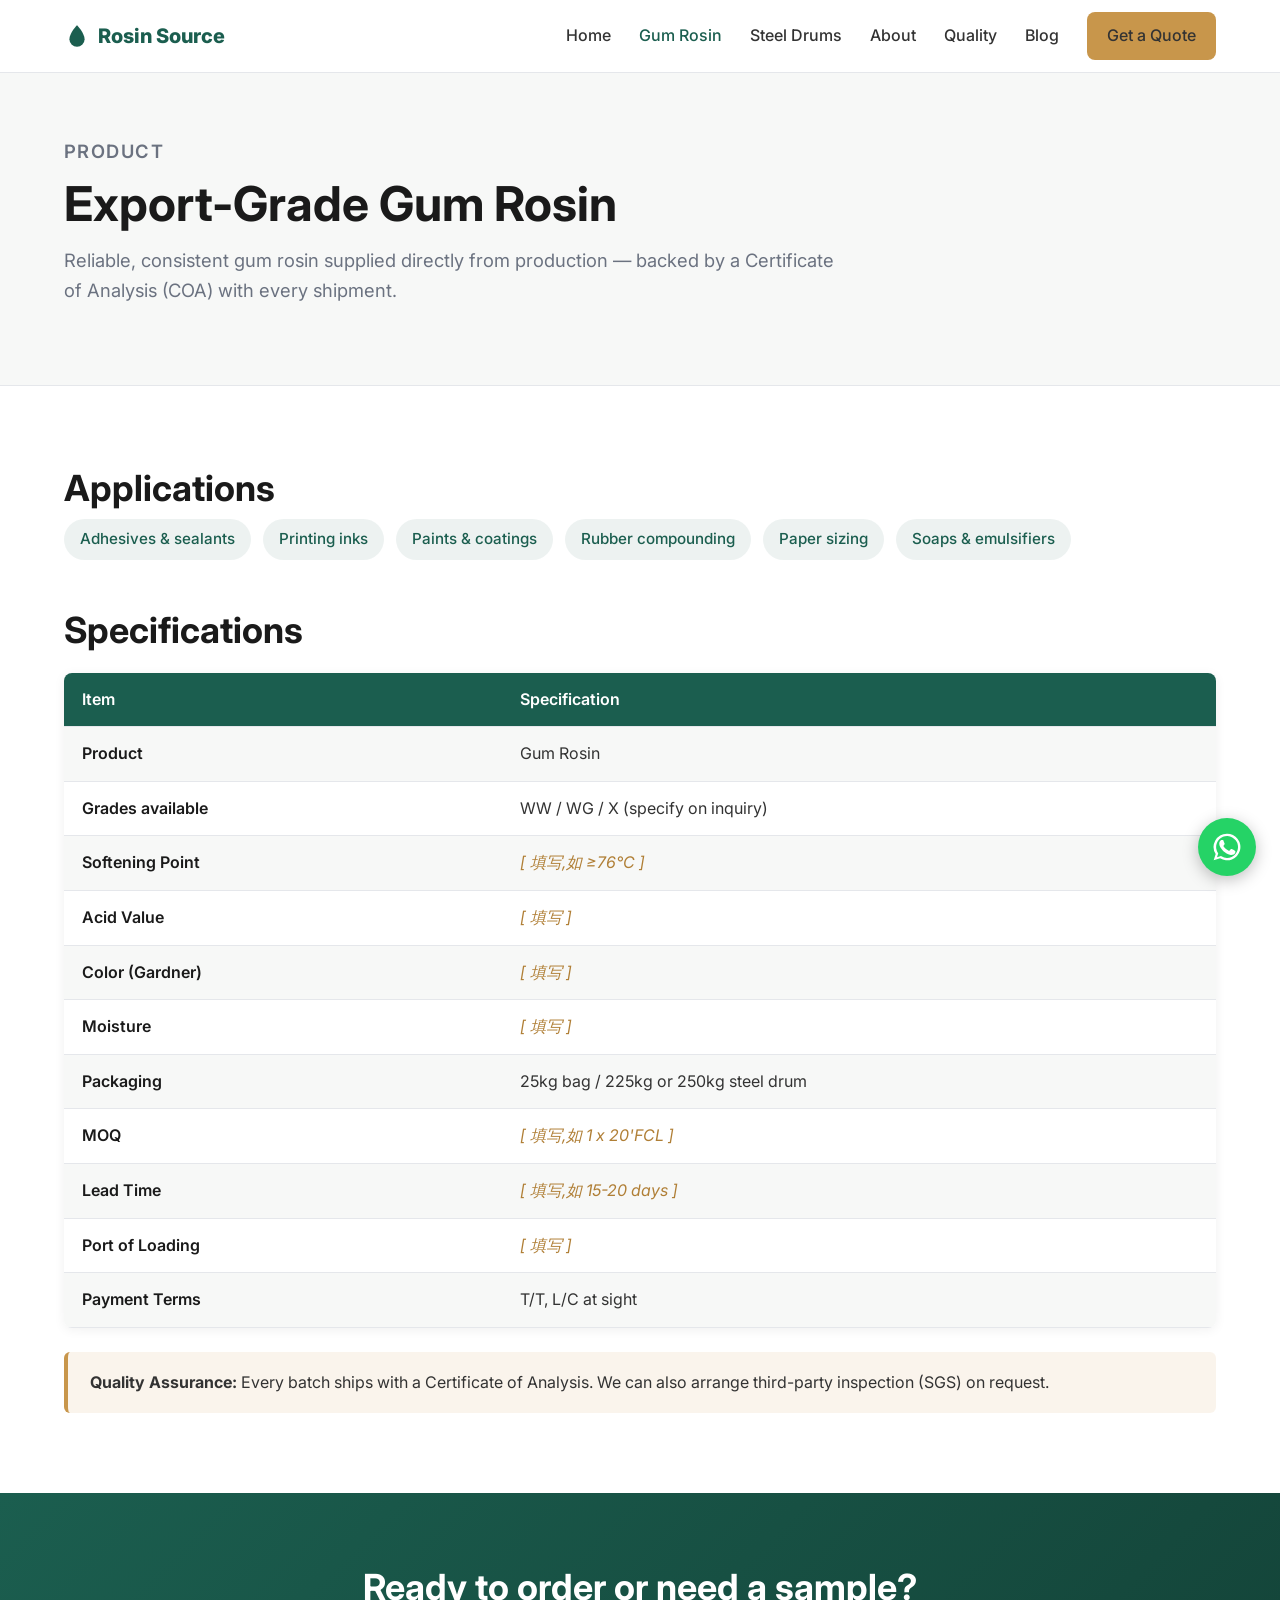
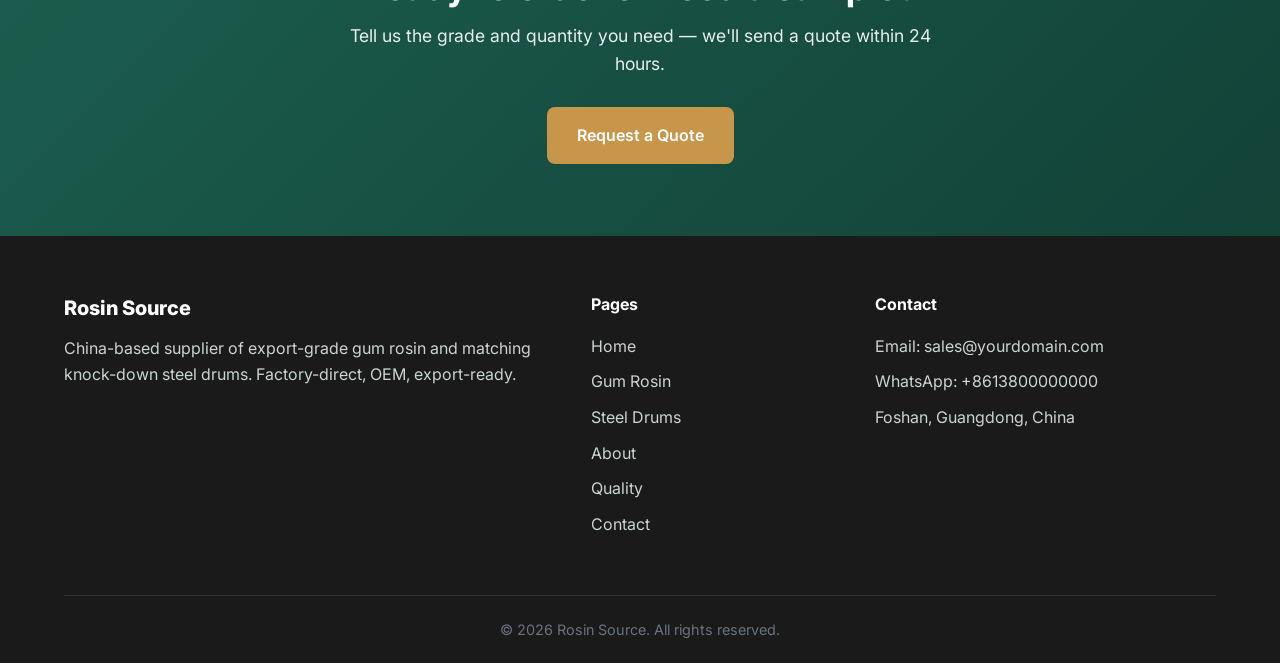
<file: rosin-site 3/gum-rosin.html>
<!DOCTYPE html>
<html lang="en">
<head>
  <meta charset="UTF-8" />
  <meta name="viewport" content="width=device-width, initial-scale=1.0" />
  <title>Export-Grade Gum Rosin Supplier (WW/WG/X) | Rosin Source</title>
  <meta name="description" content="Buy export-grade gum rosin from China. WW, WG, and X grades for adhesives, inks, paints, rubber. COA with every batch. Request a quote today." />
  <meta property="og:title" content="Export-Grade Gum Rosin Supplier" />
  <meta property="og:description" content="WW, WG, and X grade gum rosin for adhesives, inks, paints, rubber. COA with every batch." />
  <link rel="preconnect" href="https://fonts.googleapis.com" />
  <link rel="preconnect" href="https://fonts.gstatic.com" crossorigin />
  <link href="https://fonts.googleapis.com/css2?family=Inter:wght@400;500;600;700;800&display=swap" rel="stylesheet" />
  <link rel="stylesheet" href="css/style.css" />
</head>
<body>
  <header class="site-header">
    <div class="container nav">
      <a href="index.html" class="logo">
        <svg viewBox="0 0 24 24" fill="none"><path d="M12 2C12 2 5 9 5 15a7 7 0 0 0 14 0c0-6-7-13-7-13z" fill="currentColor"/></svg>
        <span data-company>Rosin Source</span>
      </a>
      <button class="nav-toggle" aria-label="Toggle menu"><span></span><span></span><span></span></button>
      <ul class="nav-links">
        <li><a href="index.html">Home</a></li>
        <li><a href="gum-rosin.html" class="active">Gum Rosin</a></li>
        <li><a href="steel-drums.html">Steel Drums</a></li>
        <li><a href="about.html">About</a></li>
        <li><a href="quality.html">Quality</a></li>
        <li><a href="blog.html">Blog</a></li>
        <li><a href="contact.html" class="btn btn-primary">Get a Quote</a></li>
      </ul>
    </div>
  </header>

  <section class="page-hero">
    <div class="container">
      <p class="eyebrow">Product</p>
      <h1>Export-Grade Gum Rosin</h1>
      <p>Reliable, consistent gum rosin supplied directly from production — backed by a Certificate of Analysis (COA) with every shipment.</p>
    </div>
  </section>

  <section class="section">
    <div class="container">
      <h2>Applications</h2>
      <div class="pills">
        <span class="pill">Adhesives &amp; sealants</span>
        <span class="pill">Printing inks</span>
        <span class="pill">Paints &amp; coatings</span>
        <span class="pill">Rubber compounding</span>
        <span class="pill">Paper sizing</span>
        <span class="pill">Soaps &amp; emulsifiers</span>
      </div>

      <h2 style="margin-top:48px">Specifications</h2>
      <!-- 表格内容来自 js/content.js 的 PRODUCTS.gumRosin,改那里即可 -->
      <div data-spec-table="gumRosin"></div>

      <div class="note-box">
        <p><strong>Quality Assurance:</strong> Every batch ships with a Certificate of Analysis. We can also arrange third-party inspection (SGS) on request.</p>
      </div>
    </div>
  </section>

  <section class="cta-band">
    <div class="container">
      <h2>Ready to order or need a sample?</h2>
      <p>Tell us the grade and quantity you need — we'll send a quote within 24 hours.</p>
      <a href="contact.html" class="btn btn-primary">Request a Quote</a>
    </div>
  </section>

  <footer class="site-footer">
    <div class="container">
      <div class="footer-grid">
        <div>
          <div class="logo" data-company>Rosin Source</div>
          <p>China-based supplier of export-grade gum rosin and matching knock-down steel drums. Factory-direct, OEM, export-ready.</p>
        </div>
        <div>
          <h4>Pages</h4>
          <ul>
            <li><a href="index.html">Home</a></li>
            <li><a href="gum-rosin.html">Gum Rosin</a></li>
            <li><a href="steel-drums.html">Steel Drums</a></li>
            <li><a href="about.html">About</a></li>
            <li><a href="quality.html">Quality</a></li>
            <li><a href="contact.html">Contact</a></li>
          </ul>
        </div>
        <div>
          <h4>Contact</h4>
          <ul>
            <li>Email: <a data-email-link href="#"><span data-email>sales@yourdomain.com</span></a></li>
            <li>WhatsApp: <a data-whatsapp href="#"><span data-whatsapp-text>+86...</span></a></li>
            <li><span data-address>Foshan, Guangdong, China</span></li>
          </ul>
        </div>
      </div>
      <div class="footer-bottom">&copy; <span data-year>2026</span> <span data-company>Rosin Source</span>. All rights reserved.</div>
    </div>
  </footer>

  <a class="wa-float" data-whatsapp href="#" target="_blank" rel="noopener" aria-label="Chat on WhatsApp">
    <svg viewBox="0 0 24 24"><path d="M17.5 14.4c-.3-.1-1.7-.8-2-.9-.3-.1-.5-.1-.7.1-.2.3-.7.9-.9 1.1-.2.2-.3.2-.6.1-.3-.1-1.2-.5-2.3-1.4-.9-.8-1.4-1.7-1.6-2-.2-.3 0-.5.1-.6.1-.1.3-.3.4-.5.1-.1.2-.3.3-.4.1-.2 0-.3 0-.5-.1-.1-.7-1.6-.9-2.2-.2-.6-.5-.5-.7-.5h-.6c-.2 0-.5.1-.8.4-.3.3-1 1-1 2.5s1.1 2.9 1.2 3.1c.1.2 2.1 3.2 5.1 4.5.7.3 1.3.5 1.7.6.7.2 1.4.2 1.9.1.6-.1 1.7-.7 2-1.4.2-.7.2-1.2.2-1.4-.1-.1-.3-.2-.6-.3z"/><path d="M12 2a10 10 0 0 0-8.5 15.3L2 22l4.8-1.5A10 10 0 1 0 12 2zm0 18.2a8.2 8.2 0 0 1-4.2-1.2l-.3-.2-3 .9.9-2.9-.2-.3A8.2 8.2 0 1 1 12 20.2z"/></svg>
  </a>

  <script src="js/config.js"></script>
  <script>window.__USE_DATA_LOADER__ = true;</script>
  <script src="js/data-loader.js"></script>
  <script src="js/content.js"></script>
  <script src="js/main.js"></script>
</body>
</html>
</file>
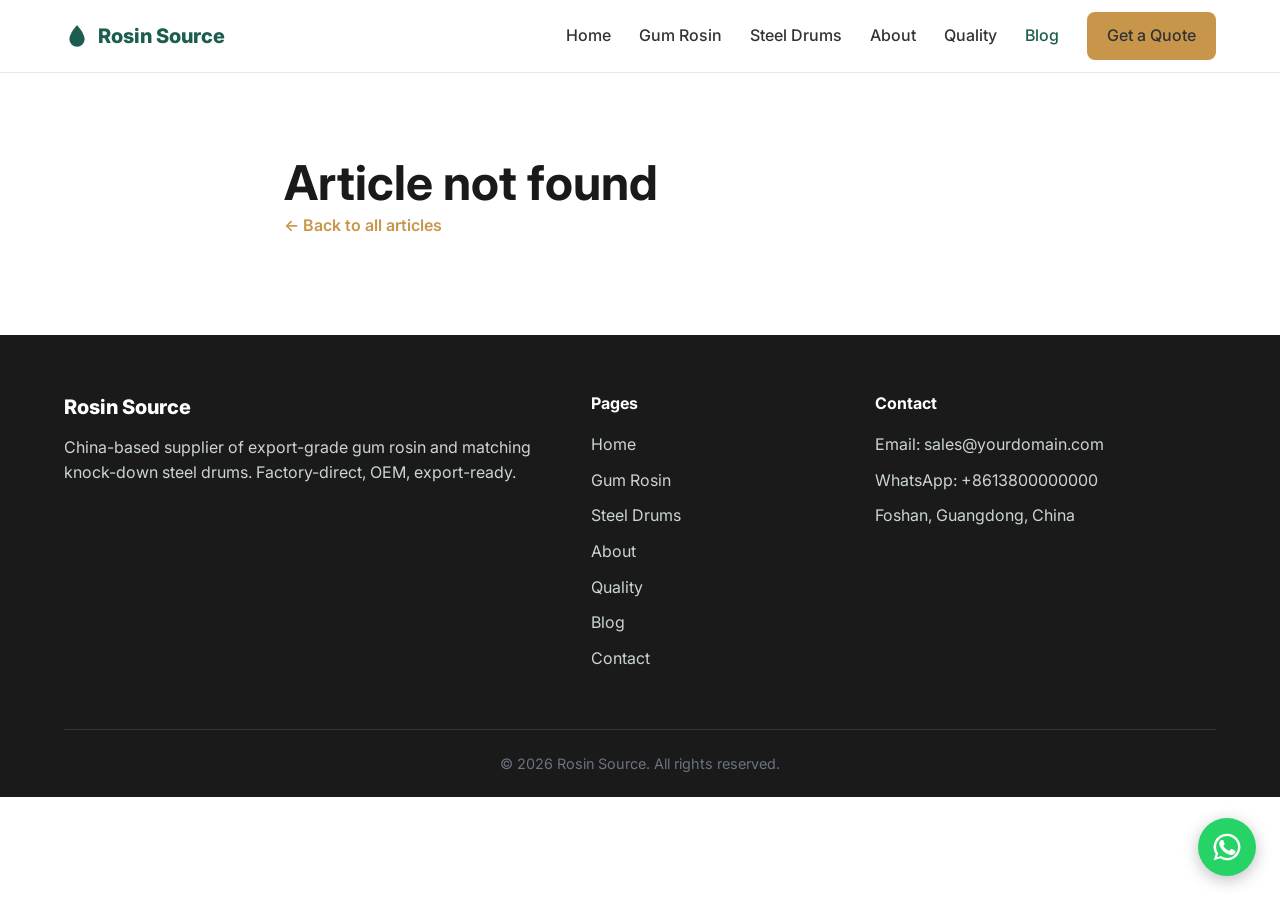
<file: rosin-site 3/post.html>
<!DOCTYPE html>
<html lang="en">
<head>
  <meta charset="UTF-8" />
  <meta name="viewport" content="width=device-width, initial-scale=1.0" />
  <title>Article | Rosin Source</title>
  <meta name="description" content="Article from Rosin Source." />
  <link rel="preconnect" href="https://fonts.googleapis.com" />
  <link rel="preconnect" href="https://fonts.gstatic.com" crossorigin />
  <link href="https://fonts.googleapis.com/css2?family=Inter:wght@400;500;600;700;800&display=swap" rel="stylesheet" />
  <link rel="stylesheet" href="css/style.css" />
</head>
<body>
  <header class="site-header">
    <div class="container nav">
      <a href="index.html" class="logo">
        <svg viewBox="0 0 24 24" fill="none"><path d="M12 2C12 2 5 9 5 15a7 7 0 0 0 14 0c0-6-7-13-7-13z" fill="currentColor"/></svg>
        <span data-company>Rosin Source</span>
      </a>
      <button class="nav-toggle" aria-label="Toggle menu"><span></span><span></span><span></span></button>
      <ul class="nav-links">
        <li><a href="index.html">Home</a></li>
        <li><a href="gum-rosin.html">Gum Rosin</a></li>
        <li><a href="steel-drums.html">Steel Drums</a></li>
        <li><a href="about.html">About</a></li>
        <li><a href="quality.html">Quality</a></li>
        <li><a href="blog.html" class="active">Blog</a></li>
        <li><a href="contact.html" class="btn btn-primary">Get a Quote</a></li>
      </ul>
    </div>
  </header>

  <section class="section">
    <div class="container" style="max-width:760px">
      <!-- 文章正文由 js/content.js 的 BLOG 自动填充,按网址 ?p=slug 显示对应文章 -->
      <article id="blog-post"></article>
    </div>
  </section>

  <footer class="site-footer">
    <div class="container">
      <div class="footer-grid">
        <div>
          <div class="logo" data-company>Rosin Source</div>
          <p>China-based supplier of export-grade gum rosin and matching knock-down steel drums. Factory-direct, OEM, export-ready.</p>
        </div>
        <div>
          <h4>Pages</h4>
          <ul>
            <li><a href="index.html">Home</a></li>
            <li><a href="gum-rosin.html">Gum Rosin</a></li>
            <li><a href="steel-drums.html">Steel Drums</a></li>
            <li><a href="about.html">About</a></li>
            <li><a href="quality.html">Quality</a></li>
            <li><a href="blog.html">Blog</a></li>
            <li><a href="contact.html">Contact</a></li>
          </ul>
        </div>
        <div>
          <h4>Contact</h4>
          <ul>
            <li>Email: <a data-email-link href="#"><span data-email>sales@yourdomain.com</span></a></li>
            <li>WhatsApp: <a data-whatsapp href="#"><span data-whatsapp-text>+86...</span></a></li>
            <li><span data-address>Foshan, Guangdong, China</span></li>
          </ul>
        </div>
      </div>
      <div class="footer-bottom">&copy; <span data-year>2026</span> <span data-company>Rosin Source</span>. All rights reserved.</div>
    </div>
  </footer>

  <a class="wa-float" data-whatsapp href="#" target="_blank" rel="noopener" aria-label="Chat on WhatsApp">
    <svg viewBox="0 0 24 24"><path d="M17.5 14.4c-.3-.1-1.7-.8-2-.9-.3-.1-.5-.1-.7.1-.2.3-.7.9-.9 1.1-.2.2-.3.2-.6.1-.3-.1-1.2-.5-2.3-1.4-.9-.8-1.4-1.7-1.6-2-.2-.3 0-.5.1-.6.1-.1.3-.3.4-.5.1-.1.2-.3.3-.4.1-.2 0-.3 0-.5-.1-.1-.7-1.6-.9-2.2-.2-.6-.5-.5-.7-.5h-.6c-.2 0-.5.1-.8.4-.3.3-1 1-1 2.5s1.1 2.9 1.2 3.1c.1.2 2.1 3.2 5.1 4.5.7.3 1.3.5 1.7.6.7.2 1.4.2 1.9.1.6-.1 1.7-.7 2-1.4.2-.7.2-1.2.2-1.4-.1-.1-.3-.2-.6-.3z"/><path d="M12 2a10 10 0 0 0-8.5 15.3L2 22l4.8-1.5A10 10 0 1 0 12 2zm0 18.2a8.2 8.2 0 0 1-4.2-1.2l-.3-.2-3 .9.9-2.9-.2-.3A8.2 8.2 0 1 1 12 20.2z"/></svg>
  </a>

  <script src="js/config.js"></script>
  <script>window.__USE_DATA_LOADER__ = true;</script>
  <script src="js/data-loader.js"></script>
  <script src="js/content.js"></script>
  <script src="js/main.js"></script>
</body>
</html>
</file>
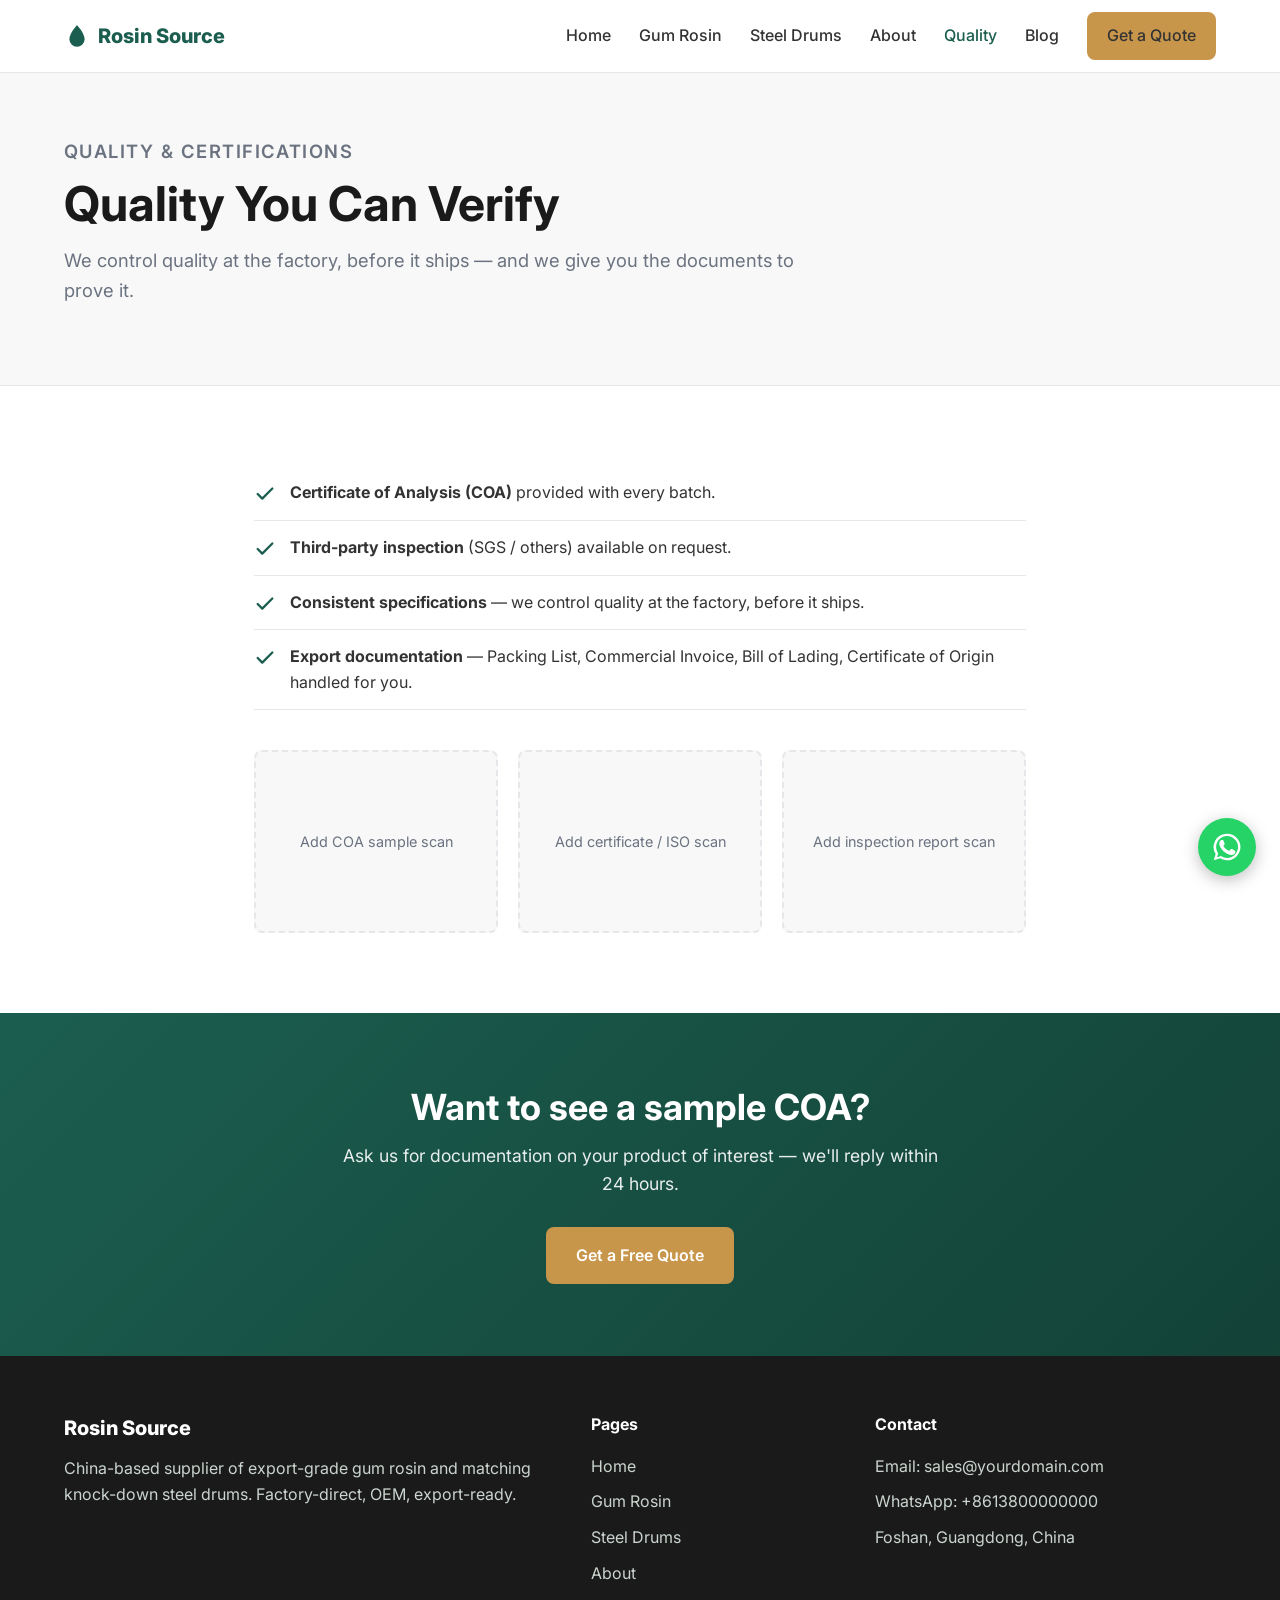
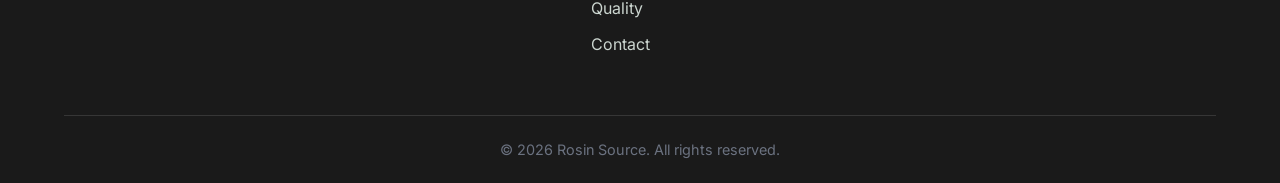
<file: rosin-site 3/quality.html>
<!DOCTYPE html>
<html lang="en">
<head>
  <meta charset="UTF-8" />
  <meta name="viewport" content="width=device-width, initial-scale=1.0" />
  <title>Quality & Certifications | Gum Rosin COA & Inspection</title>
  <meta name="description" content="COA with every batch, SGS inspection on request, consistent specs, and full export documentation. Quality you can verify." />
  <meta property="og:title" content="Quality & Certifications" />
  <meta property="og:description" content="COA with every batch, SGS inspection on request, full export documentation." />
  <link rel="preconnect" href="https://fonts.googleapis.com" />
  <link rel="preconnect" href="https://fonts.gstatic.com" crossorigin />
  <link href="https://fonts.googleapis.com/css2?family=Inter:wght@400;500;600;700;800&display=swap" rel="stylesheet" />
  <link rel="stylesheet" href="css/style.css" />
</head>
<body>
  <header class="site-header">
    <div class="container nav">
      <a href="index.html" class="logo">
        <svg viewBox="0 0 24 24" fill="none"><path d="M12 2C12 2 5 9 5 15a7 7 0 0 0 14 0c0-6-7-13-7-13z" fill="currentColor"/></svg>
        <span data-company>Rosin Source</span>
      </a>
      <button class="nav-toggle" aria-label="Toggle menu"><span></span><span></span><span></span></button>
      <ul class="nav-links">
        <li><a href="index.html">Home</a></li>
        <li><a href="gum-rosin.html">Gum Rosin</a></li>
        <li><a href="steel-drums.html">Steel Drums</a></li>
        <li><a href="about.html">About</a></li>
        <li><a href="quality.html" class="active">Quality</a></li>
        <li><a href="blog.html">Blog</a></li>
        <li><a href="contact.html" class="btn btn-primary">Get a Quote</a></li>
      </ul>
    </div>
  </header>

  <section class="page-hero">
    <div class="container">
      <p class="eyebrow">Quality &amp; Certifications</p>
      <h1>Quality You Can Verify</h1>
      <p>We control quality at the factory, before it ships — and we give you the documents to prove it.</p>
    </div>
  </section>

  <section class="section">
    <div class="container" style="max-width:820px">
      <ul class="check-list">
        <li><svg viewBox="0 0 24 24" fill="none"><path d="M20 6L9 17l-5-5" stroke="currentColor" stroke-width="2.5" stroke-linecap="round" stroke-linejoin="round"/></svg><span><strong>Certificate of Analysis (COA)</strong> provided with every batch.</span></li>
        <li><svg viewBox="0 0 24 24" fill="none"><path d="M20 6L9 17l-5-5" stroke="currentColor" stroke-width="2.5" stroke-linecap="round" stroke-linejoin="round"/></svg><span><strong>Third-party inspection</strong> (SGS / others) available on request.</span></li>
        <li><svg viewBox="0 0 24 24" fill="none"><path d="M20 6L9 17l-5-5" stroke="currentColor" stroke-width="2.5" stroke-linecap="round" stroke-linejoin="round"/></svg><span><strong>Consistent specifications</strong> — we control quality at the factory, before it ships.</span></li>
        <li><svg viewBox="0 0 24 24" fill="none"><path d="M20 6L9 17l-5-5" stroke="currentColor" stroke-width="2.5" stroke-linecap="round" stroke-linejoin="round"/></svg><span><strong>Export documentation</strong> — Packing List, Commercial Invoice, Bill of Lading, Certificate of Origin handled for you.</span></li>
      </ul>

      <!-- OWNER: Add COA / ISO / certificate scan images here when you have them. -->
      <div class="gallery" style="margin-top:40px" data-gallery="certPhotos">
        <div class="ph">Add COA sample scan</div>
        <div class="ph">Add certificate / ISO scan</div>
        <div class="ph">Add inspection report scan</div>
      </div>
    </div>
  </section>

  <section class="cta-band">
    <div class="container">
      <h2>Want to see a sample COA?</h2>
      <p>Ask us for documentation on your product of interest — we'll reply within 24 hours.</p>
      <a href="contact.html" class="btn btn-primary">Get a Free Quote</a>
    </div>
  </section>

  <footer class="site-footer">
    <div class="container">
      <div class="footer-grid">
        <div>
          <div class="logo" data-company>Rosin Source</div>
          <p>China-based supplier of export-grade gum rosin and matching knock-down steel drums. Factory-direct, OEM, export-ready.</p>
        </div>
        <div>
          <h4>Pages</h4>
          <ul>
            <li><a href="index.html">Home</a></li>
            <li><a href="gum-rosin.html">Gum Rosin</a></li>
            <li><a href="steel-drums.html">Steel Drums</a></li>
            <li><a href="about.html">About</a></li>
            <li><a href="quality.html">Quality</a></li>
            <li><a href="contact.html">Contact</a></li>
          </ul>
        </div>
        <div>
          <h4>Contact</h4>
          <ul>
            <li>Email: <a data-email-link href="#"><span data-email>sales@yourdomain.com</span></a></li>
            <li>WhatsApp: <a data-whatsapp href="#"><span data-whatsapp-text>+86...</span></a></li>
            <li><span data-address>Foshan, Guangdong, China</span></li>
          </ul>
        </div>
      </div>
      <div class="footer-bottom">&copy; <span data-year>2026</span> <span data-company>Rosin Source</span>. All rights reserved.</div>
    </div>
  </footer>

  <a class="wa-float" data-whatsapp href="#" target="_blank" rel="noopener" aria-label="Chat on WhatsApp">
    <svg viewBox="0 0 24 24"><path d="M17.5 14.4c-.3-.1-1.7-.8-2-.9-.3-.1-.5-.1-.7.1-.2.3-.7.9-.9 1.1-.2.2-.3.2-.6.1-.3-.1-1.2-.5-2.3-1.4-.9-.8-1.4-1.7-1.6-2-.2-.3 0-.5.1-.6.1-.1.3-.3.4-.5.1-.1.2-.3.3-.4.1-.2 0-.3 0-.5-.1-.1-.7-1.6-.9-2.2-.2-.6-.5-.5-.7-.5h-.6c-.2 0-.5.1-.8.4-.3.3-1 1-1 2.5s1.1 2.9 1.2 3.1c.1.2 2.1 3.2 5.1 4.5.7.3 1.3.5 1.7.6.7.2 1.4.2 1.9.1.6-.1 1.7-.7 2-1.4.2-.7.2-1.2.2-1.4-.1-.1-.3-.2-.6-.3z"/><path d="M12 2a10 10 0 0 0-8.5 15.3L2 22l4.8-1.5A10 10 0 1 0 12 2zm0 18.2a8.2 8.2 0 0 1-4.2-1.2l-.3-.2-3 .9.9-2.9-.2-.3A8.2 8.2 0 1 1 12 20.2z"/></svg>
  </a>

  <script src="js/config.js"></script>
  <script>window.__USE_DATA_LOADER__ = true;</script>
  <script src="js/data-loader.js"></script>
  <script src="js/content.js"></script>
  <script src="js/main.js"></script>
</body>
</html>
</file>
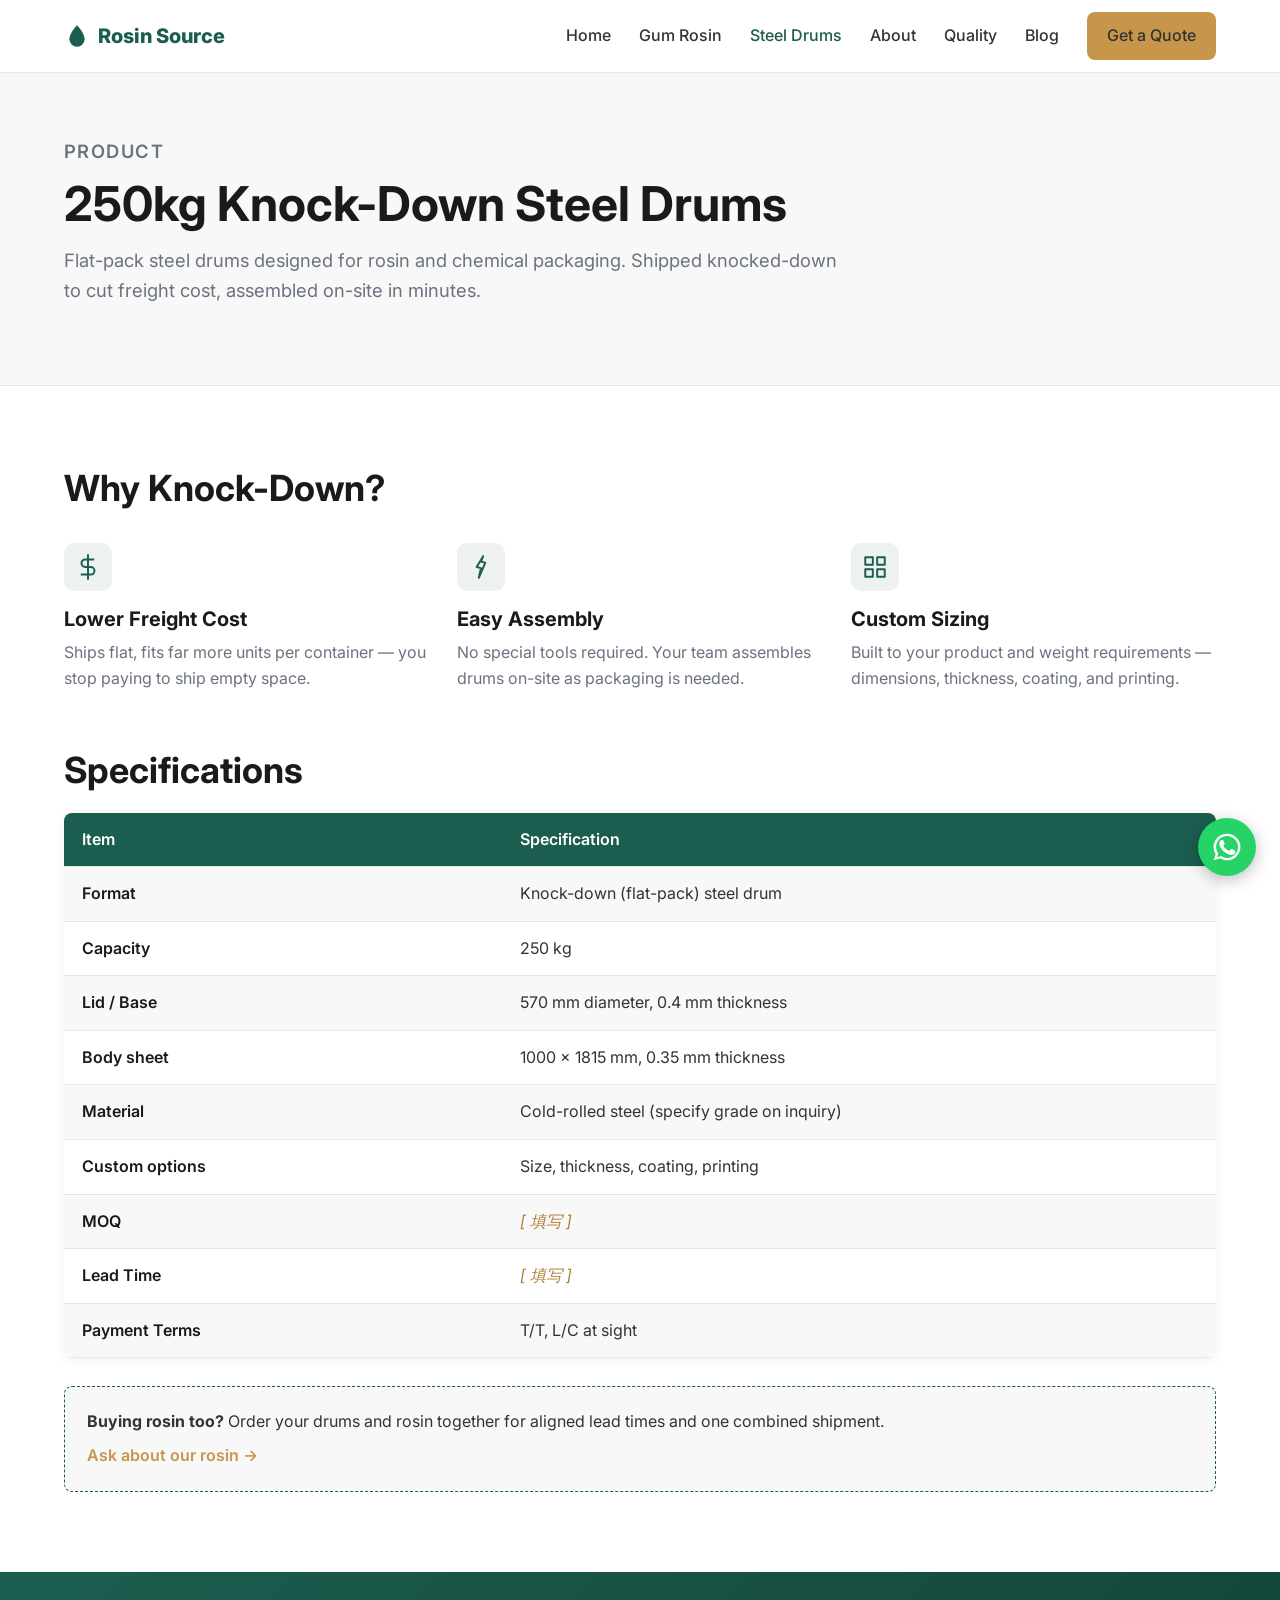
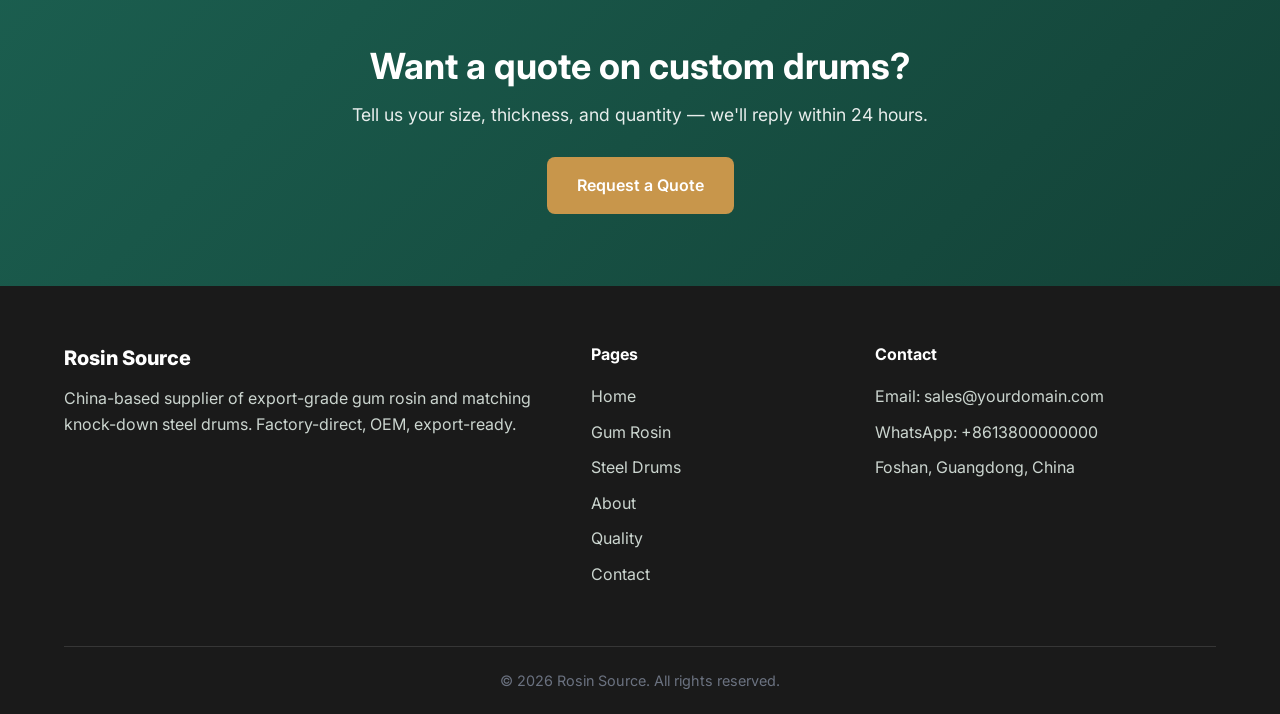
<file: rosin-site 3/steel-drums.html>
<!DOCTYPE html>
<html lang="en">
<head>
  <meta charset="UTF-8" />
  <meta name="viewport" content="width=device-width, initial-scale=1.0" />
  <title>250kg Knock-Down Steel Drums | Flat-Pack Drum Supplier</title>
  <meta name="description" content="Knock-down 250kg steel drums for rosin and chemical packaging. Flat-pack to cut freight, easy assembly, custom sizes. Get a quote from a China supplier." />
  <meta property="og:title" content="250kg Knock-Down Steel Drums" />
  <meta property="og:description" content="Flat-pack steel drums for rosin and chemical packaging. Cut freight, easy assembly, custom sizes." />
  <link rel="preconnect" href="https://fonts.googleapis.com" />
  <link rel="preconnect" href="https://fonts.gstatic.com" crossorigin />
  <link href="https://fonts.googleapis.com/css2?family=Inter:wght@400;500;600;700;800&display=swap" rel="stylesheet" />
  <link rel="stylesheet" href="css/style.css" />
</head>
<body>
  <header class="site-header">
    <div class="container nav">
      <a href="index.html" class="logo">
        <svg viewBox="0 0 24 24" fill="none"><path d="M12 2C12 2 5 9 5 15a7 7 0 0 0 14 0c0-6-7-13-7-13z" fill="currentColor"/></svg>
        <span data-company>Rosin Source</span>
      </a>
      <button class="nav-toggle" aria-label="Toggle menu"><span></span><span></span><span></span></button>
      <ul class="nav-links">
        <li><a href="index.html">Home</a></li>
        <li><a href="gum-rosin.html">Gum Rosin</a></li>
        <li><a href="steel-drums.html" class="active">Steel Drums</a></li>
        <li><a href="about.html">About</a></li>
        <li><a href="quality.html">Quality</a></li>
        <li><a href="blog.html">Blog</a></li>
        <li><a href="contact.html" class="btn btn-primary">Get a Quote</a></li>
      </ul>
    </div>
  </header>

  <section class="page-hero">
    <div class="container">
      <p class="eyebrow">Product</p>
      <h1>250kg Knock-Down Steel Drums</h1>
      <p>Flat-pack steel drums designed for rosin and chemical packaging. Shipped knocked-down to cut freight cost, assembled on-site in minutes.</p>
    </div>
  </section>

  <section class="section">
    <div class="container">
      <h2 style="margin-bottom:32px">Why Knock-Down?</h2>
      <div class="grid grid-3">
        <div class="feature">
          <div class="ico"><svg viewBox="0 0 24 24" fill="none"><path d="M12 1v22M17 5H9.5a3.5 3.5 0 0 0 0 7h5a3.5 3.5 0 0 1 0 7H6" stroke="currentColor" stroke-width="1.8" stroke-linecap="round"/></svg></div>
          <h3>Lower Freight Cost</h3>
          <p>Ships flat, fits far more units per container — you stop paying to ship empty space.</p>
        </div>
        <div class="feature">
          <div class="ico"><svg viewBox="0 0 24 24" fill="none"><path d="M14 2l-2 5 4 1-6 14 2-9-4-1 6-10z" stroke="currentColor" stroke-width="1.8" stroke-linejoin="round"/></svg></div>
          <h3>Easy Assembly</h3>
          <p>No special tools required. Your team assembles drums on-site as packaging is needed.</p>
        </div>
        <div class="feature">
          <div class="ico"><svg viewBox="0 0 24 24" fill="none"><path d="M3 3h7v7H3zM14 3h7v7h-7zM14 14h7v7h-7zM3 14h7v7H3z" stroke="currentColor" stroke-width="1.8" stroke-linejoin="round"/></svg></div>
          <h3>Custom Sizing</h3>
          <p>Built to your product and weight requirements — dimensions, thickness, coating, and printing.</p>
        </div>
      </div>

      <h2 style="margin-top:56px">Specifications</h2>
      <!-- 表格内容来自 js/content.js 的 PRODUCTS.steelDrums,改那里即可 -->
      <div data-spec-table="steelDrums"></div>

      <div class="cross-sell">
        <p><strong>Buying rosin too?</strong> Order your drums and rosin together for aligned lead times and one combined shipment.</p>
        <a href="gum-rosin.html" class="card-link">Ask about our rosin &rarr;</a>
      </div>
    </div>
  </section>

  <section class="cta-band">
    <div class="container">
      <h2>Want a quote on custom drums?</h2>
      <p>Tell us your size, thickness, and quantity — we'll reply within 24 hours.</p>
      <a href="contact.html" class="btn btn-primary">Request a Quote</a>
    </div>
  </section>

  <footer class="site-footer">
    <div class="container">
      <div class="footer-grid">
        <div>
          <div class="logo" data-company>Rosin Source</div>
          <p>China-based supplier of export-grade gum rosin and matching knock-down steel drums. Factory-direct, OEM, export-ready.</p>
        </div>
        <div>
          <h4>Pages</h4>
          <ul>
            <li><a href="index.html">Home</a></li>
            <li><a href="gum-rosin.html">Gum Rosin</a></li>
            <li><a href="steel-drums.html">Steel Drums</a></li>
            <li><a href="about.html">About</a></li>
            <li><a href="quality.html">Quality</a></li>
            <li><a href="contact.html">Contact</a></li>
          </ul>
        </div>
        <div>
          <h4>Contact</h4>
          <ul>
            <li>Email: <a data-email-link href="#"><span data-email>sales@yourdomain.com</span></a></li>
            <li>WhatsApp: <a data-whatsapp href="#"><span data-whatsapp-text>+86...</span></a></li>
            <li><span data-address>Foshan, Guangdong, China</span></li>
          </ul>
        </div>
      </div>
      <div class="footer-bottom">&copy; <span data-year>2026</span> <span data-company>Rosin Source</span>. All rights reserved.</div>
    </div>
  </footer>

  <a class="wa-float" data-whatsapp href="#" target="_blank" rel="noopener" aria-label="Chat on WhatsApp">
    <svg viewBox="0 0 24 24"><path d="M17.5 14.4c-.3-.1-1.7-.8-2-.9-.3-.1-.5-.1-.7.1-.2.3-.7.9-.9 1.1-.2.2-.3.2-.6.1-.3-.1-1.2-.5-2.3-1.4-.9-.8-1.4-1.7-1.6-2-.2-.3 0-.5.1-.6.1-.1.3-.3.4-.5.1-.1.2-.3.3-.4.1-.2 0-.3 0-.5-.1-.1-.7-1.6-.9-2.2-.2-.6-.5-.5-.7-.5h-.6c-.2 0-.5.1-.8.4-.3.3-1 1-1 2.5s1.1 2.9 1.2 3.1c.1.2 2.1 3.2 5.1 4.5.7.3 1.3.5 1.7.6.7.2 1.4.2 1.9.1.6-.1 1.7-.7 2-1.4.2-.7.2-1.2.2-1.4-.1-.1-.3-.2-.6-.3z"/><path d="M12 2a10 10 0 0 0-8.5 15.3L2 22l4.8-1.5A10 10 0 1 0 12 2zm0 18.2a8.2 8.2 0 0 1-4.2-1.2l-.3-.2-3 .9.9-2.9-.2-.3A8.2 8.2 0 1 1 12 20.2z"/></svg>
  </a>

  <script src="js/config.js"></script>
  <script>window.__USE_DATA_LOADER__ = true;</script>
  <script src="js/data-loader.js"></script>
  <script src="js/content.js"></script>
  <script src="js/main.js"></script>
</body>
</html>
</file>
<file: rosin-site 3/css/style.css>
/* ============================================================
   Rosin Source — Stylesheet
   ============================================================ */
:root {
  --color-primary: #1B5E4F;
  --color-primary-dark: #134237;
  --color-accent: #C8964B;
  --color-accent-dark: #B07F36;
  --color-dark: #1A1A1A;
  --color-text: #333333;
  --color-muted: #6B7280;
  --color-bg: #FFFFFF;
  --color-bg-alt: #F7F8F7;
  --color-border: #E5E7EB;
  --maxw: 1200px;
  --radius: 8px;
  --shadow: 0 2px 12px rgba(0,0,0,0.06);
  --shadow-lg: 0 8px 30px rgba(0,0,0,0.10);
}

* { margin: 0; padding: 0; box-sizing: border-box; }

html { scroll-behavior: smooth; }

body {
  font-family: 'Inter', -apple-system, BlinkMacSystemFont, 'Segoe UI', Roboto, Helvetica, Arial, sans-serif;
  color: var(--color-text);
  background: var(--color-bg);
  line-height: 1.6;
  font-size: 16px;
}

img { max-width: 100%; display: block; }
a { color: inherit; text-decoration: none; }

.container { max-width: var(--maxw); margin: 0 auto; padding: 0 24px; }

/* ---------- Typography ---------- */
h1, h2, h3 { color: var(--color-dark); line-height: 1.25; font-weight: 700; }
h1 { font-size: clamp(2rem, 4vw, 3rem); }
h2 { font-size: clamp(1.6rem, 3vw, 2.25rem); }
h3 { font-size: 1.25rem; }
p { margin-bottom: 1rem; }
.lead { font-size: 1.15rem; color: var(--color-muted); }
.section { padding: 80px 0; }
.section-alt { background: var(--color-bg-alt); }
.text-center { text-align: center; }
.eyebrow { color: var(--color-accent); font-weight: 600; letter-spacing: .08em; text-transform: uppercase; font-size: .85rem; margin-bottom: .5rem; }

/* ---------- Buttons ---------- */
.btn {
  display: inline-block; padding: 14px 28px; border-radius: var(--radius);
  font-weight: 600; cursor: pointer; border: 2px solid transparent;
  transition: all .2s ease; font-size: 1rem;
}
.btn-primary { background: var(--color-accent); color: #fff; }
.btn-primary:hover { background: var(--color-accent-dark); transform: translateY(-1px); }
.btn-secondary { background: transparent; color: var(--color-primary); border-color: var(--color-primary); }
.btn-secondary:hover { background: var(--color-primary); color: #fff; }
.btn-light { background: #fff; color: var(--color-primary); }
.btn-light:hover { background: var(--color-bg-alt); }

/* ---------- Header ---------- */
.site-header {
  position: sticky; top: 0; z-index: 100; background: rgba(255,255,255,.97);
  backdrop-filter: blur(8px); border-bottom: 1px solid var(--color-border);
}
.nav { display: flex; align-items: center; justify-content: space-between; height: 72px; }
.logo { display: flex; align-items: center; gap: 8px; font-weight: 800; font-size: 1.25rem; color: var(--color-primary); }
.logo svg { width: 26px; height: 26px; }
.nav-links { display: flex; align-items: center; gap: 28px; list-style: none; }
.nav-links a { font-weight: 500; color: var(--color-text); transition: color .2s; }
.nav-links a:hover, .nav-links a.active { color: var(--color-primary); }
.nav-links .btn { padding: 9px 18px; }
.nav-toggle { display: none; background: none; border: 0; cursor: pointer; }
.nav-toggle span { display: block; width: 24px; height: 2px; background: var(--color-dark); margin: 5px 0; transition: .3s; }

/* ---------- Hero ---------- */
.hero {
  background: linear-gradient(135deg, var(--color-primary) 0%, var(--color-primary-dark) 100%);
  color: #fff; padding: 96px 0;
}
.hero h1 { color: #fff; max-width: 16ch; }
.hero p { font-size: 1.25rem; color: rgba(255,255,255,.9); max-width: 60ch; margin: 20px 0 32px; }
.hero-btns { display: flex; gap: 16px; flex-wrap: wrap; }
.page-hero { background: var(--color-bg-alt); padding: 64px 0; border-bottom: 1px solid var(--color-border); }
.page-hero h1 { margin-bottom: 12px; }
.page-hero p { max-width: 65ch; color: var(--color-muted); font-size: 1.15rem; }

/* ---------- Trust bar ---------- */
.trust-bar { background: var(--color-primary-dark); }
.trust-bar .container { display: flex; flex-wrap: wrap; justify-content: space-around; gap: 16px; padding: 22px 24px; }
.trust-item { display: flex; align-items: center; gap: 10px; color: #fff; font-weight: 500; }
.trust-item svg { width: 20px; height: 20px; color: var(--color-accent); flex-shrink: 0; }

/* ---------- Grid / cards ---------- */
.grid { display: grid; gap: 28px; }
.grid-2 { grid-template-columns: repeat(2, 1fr); }
.grid-3 { grid-template-columns: repeat(3, 1fr); }
.card {
  background: #fff; border: 1px solid var(--color-border); border-radius: var(--radius);
  overflow: hidden; box-shadow: var(--shadow); transition: transform .2s, box-shadow .2s;
}
.card:hover { transform: translateY(-4px); box-shadow: var(--shadow-lg); }
.card-img {
  height: 200px; background: linear-gradient(135deg, #e8efec, #dfe9e2);
  display: flex; align-items: center; justify-content: center; color: var(--color-primary);
}
.card-img svg { width: 64px; height: 64px; opacity: .55; }
.card-body { padding: 24px; }
.card-body h3 { margin-bottom: 10px; color: var(--color-primary); }
.card-body p { color: var(--color-muted); margin-bottom: 16px; }
.card-link { color: var(--color-accent); font-weight: 600; }

.feature { text-align: left; }
.feature .ico {
  width: 48px; height: 48px; border-radius: 10px; background: rgba(27,94,79,.08);
  display: flex; align-items: center; justify-content: center; margin-bottom: 16px; color: var(--color-primary);
}
.feature .ico svg { width: 26px; height: 26px; }
.feature h3 { margin-bottom: 8px; }
.feature p { color: var(--color-muted); margin: 0; }

/* ---------- Applications pills ---------- */
.pills { display: flex; flex-wrap: wrap; gap: 12px; margin: 8px 0 0; }
.pill { background: rgba(27,94,79,.08); color: var(--color-primary); padding: 8px 16px; border-radius: 999px; font-weight: 500; font-size: .95rem; }

/* ---------- Spec table ---------- */
.spec-table { width: 100%; border-collapse: collapse; margin-top: 20px; box-shadow: var(--shadow); border-radius: var(--radius); overflow: hidden; }
.spec-table th, .spec-table td { text-align: left; padding: 14px 18px; border-bottom: 1px solid var(--color-border); }
.spec-table th { background: var(--color-primary); color: #fff; font-weight: 600; }
.spec-table tr:nth-child(even) td { background: var(--color-bg-alt); }
.spec-table td:first-child { font-weight: 600; color: var(--color-dark); width: 38%; }
.fillable { color: var(--color-accent-dark); font-style: italic; }

/* ---------- Note box ---------- */
.note-box { background: rgba(200,150,75,.10); border-left: 4px solid var(--color-accent); padding: 18px 22px; border-radius: 6px; margin-top: 24px; }
.note-box p { margin: 0; }
.cross-sell { background: var(--color-bg-alt); border: 1px dashed var(--color-primary); padding: 22px; border-radius: var(--radius); margin-top: 28px; }
.cross-sell p { margin-bottom: 8px; }

/* ---------- Feature list ---------- */
.check-list { list-style: none; }
.check-list li { display: flex; gap: 14px; padding: 14px 0; border-bottom: 1px solid var(--color-border); align-items: flex-start; }
.check-list li svg { width: 22px; height: 22px; color: var(--color-primary); flex-shrink: 0; margin-top: 3px; }

/* ---------- CTA band ---------- */
.cta-band { background: linear-gradient(135deg, var(--color-primary) 0%, var(--color-primary-dark) 100%); color: #fff; text-align: center; padding: 72px 0; }
.cta-band h2 { color: #fff; margin-bottom: 12px; }
.cta-band p { color: rgba(255,255,255,.9); max-width: 55ch; margin: 0 auto 28px; font-size: 1.1rem; }

/* ---------- Contact / form ---------- */
.contact-grid { display: grid; grid-template-columns: 1.4fr 1fr; gap: 48px; }
.form-group { margin-bottom: 18px; }
.form-group label { display: block; font-weight: 600; margin-bottom: 6px; font-size: .95rem; }
.form-group .req { color: #c0392b; }
.form-group input, .form-group select, .form-group textarea {
  width: 100%; padding: 12px 14px; border: 1px solid var(--color-border); border-radius: 6px;
  font-size: 1rem; font-family: inherit; transition: border-color .2s;
}
.form-group input:focus, .form-group select:focus, .form-group textarea:focus {
  outline: none; border-color: var(--color-primary);
}
.form-group textarea { min-height: 120px; resize: vertical; }
.form-msg { padding: 14px; border-radius: 6px; margin-top: 14px; display: none; }
.form-msg.success { background: #e6f4ea; color: #1e7d34; display: block; }
.form-msg.error { background: #fdecea; color: #c0392b; display: block; }
.contact-info { background: var(--color-bg-alt); padding: 28px; border-radius: var(--radius); }
.contact-info h3 { margin-bottom: 18px; }
.contact-info .row { display: flex; gap: 12px; align-items: flex-start; margin-bottom: 18px; }
.contact-info .row svg { width: 22px; height: 22px; color: var(--color-primary); flex-shrink: 0; margin-top: 2px; }
.contact-info a { color: var(--color-primary); font-weight: 500; word-break: break-word; }

/* ---------- Gallery placeholders ---------- */
.gallery { display: grid; grid-template-columns: repeat(3, 1fr); gap: 20px; margin-top: 24px; }
.gallery .ph {
  aspect-ratio: 4/3; background: var(--color-bg-alt); border: 2px dashed var(--color-border);
  border-radius: var(--radius); display: flex; align-items: center; justify-content: center;
  color: var(--color-muted); font-size: .9rem; text-align: center; padding: 12px;
}

/* ---------- Footer ---------- */
.site-footer { background: var(--color-dark); color: #cbd5cf; padding: 56px 0 0; }
.footer-grid { display: grid; grid-template-columns: 2fr 1fr 1.4fr; gap: 40px; }
.site-footer h4 { color: #fff; margin-bottom: 16px; font-size: 1rem; }
.site-footer .logo { color: #fff; margin-bottom: 12px; }
.site-footer ul { list-style: none; }
.site-footer ul li { margin-bottom: 10px; }
.site-footer a:hover { color: #fff; }
.footer-bottom { border-top: 1px solid rgba(255,255,255,.12); margin-top: 48px; padding: 22px 0; text-align: center; font-size: .9rem; color: var(--color-muted); }

/* ---------- WhatsApp float ---------- */
.wa-float {
  position: fixed; bottom: 24px; right: 24px; z-index: 200;
  width: 58px; height: 58px; border-radius: 50%; background: #25D366;
  display: flex; align-items: center; justify-content: center;
  box-shadow: 0 4px 16px rgba(0,0,0,.25); transition: transform .2s;
}
.wa-float:hover { transform: scale(1.08); }
.wa-float svg { width: 32px; height: 32px; fill: #fff; }

/* ---------- Responsive ---------- */
@media (max-width: 860px) {
  .nav-links {
    position: fixed; top: 72px; left: 0; right: 0; background: #fff;
    flex-direction: column; align-items: stretch; gap: 0; padding: 12px 0;
    border-bottom: 1px solid var(--color-border); box-shadow: var(--shadow);
    transform: translateY(-150%); transition: transform .3s; height: auto;
  }
  .nav-links.open { transform: translateY(0); }
  .nav-links li { padding: 0 24px; }
  .nav-links li a { display: block; padding: 12px 0; }
  .nav-links .btn { text-align: center; margin: 8px 24px; }
  .nav-toggle { display: block; }
  .grid-2, .grid-3, .contact-grid, .footer-grid { grid-template-columns: 1fr; }
  .gallery { grid-template-columns: 1fr 1fr; }
  .section { padding: 56px 0; }
  .hero { padding: 64px 0; }
}
@media (max-width: 480px) {
  .gallery { grid-template-columns: 1fr; }
  .trust-bar .container { flex-direction: column; align-items: flex-start; }
}
</file>
